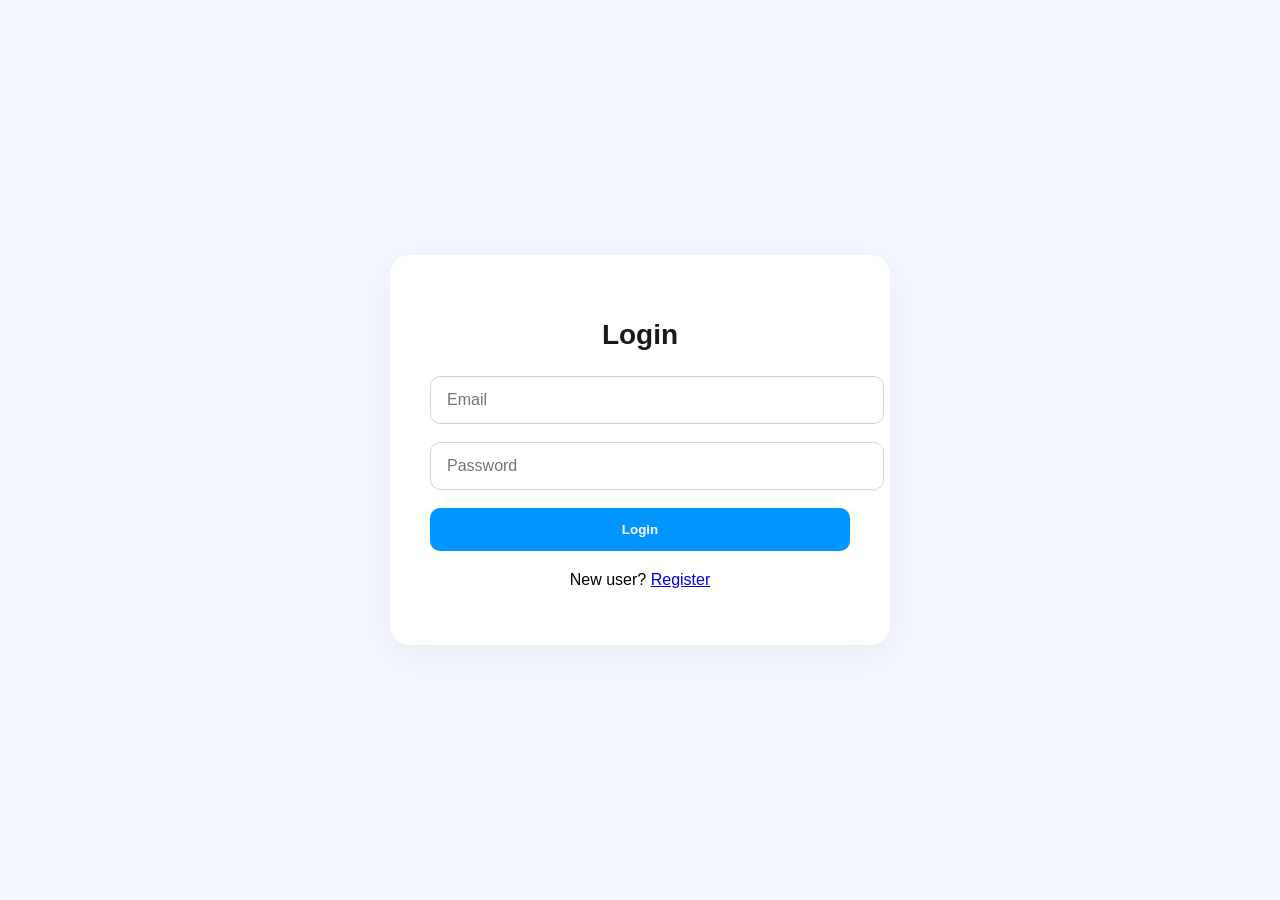
<file: frontend/index.html>
<!DOCTYPE html>
<html>
<head>
    <title>Online Voting System</title>

    <!-- Automatically redirect to login page -->
    <meta http-equiv="refresh" content="0; url=login.html">

</head>

<body>

<h2>Redirecting to Login...</h2>

</body>
</html>
</file>
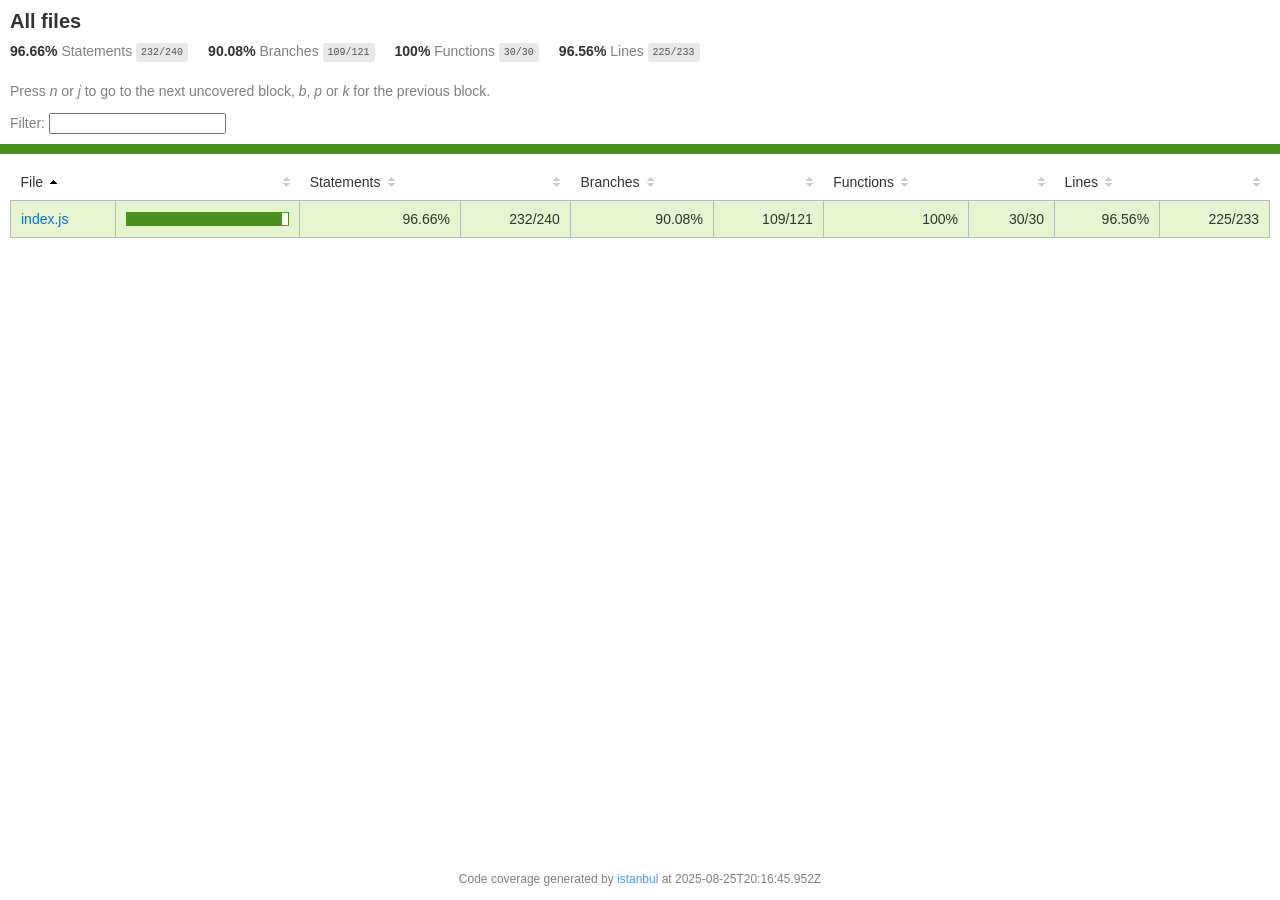
<file: backend/node_modules/kareem/coverage/lcov-report/index.html>
<!doctype html>
<html lang="en">

<head>
    <title>Code coverage report for All files</title>
    <meta charset="utf-8" />
    <link rel="stylesheet" href="prettify.css" />
    <link rel="stylesheet" href="base.css" />
    <link rel="shortcut icon" type="image/x-icon" href="favicon.png" />
    <meta name="viewport" content="width=device-width, initial-scale=1" />
    <style type='text/css'>
        .coverage-summary .sorter {
            background-image: url(sort-arrow-sprite.png);
        }
    </style>
</head>
    
<body>
<div class='wrapper'>
    <div class='pad1'>
        <h1>All files</h1>
        <div class='clearfix'>
            
            <div class='fl pad1y space-right2'>
                <span class="strong">96.66% </span>
                <span class="quiet">Statements</span>
                <span class='fraction'>232/240</span>
            </div>
        
            
            <div class='fl pad1y space-right2'>
                <span class="strong">90.08% </span>
                <span class="quiet">Branches</span>
                <span class='fraction'>109/121</span>
            </div>
        
            
            <div class='fl pad1y space-right2'>
                <span class="strong">100% </span>
                <span class="quiet">Functions</span>
                <span class='fraction'>30/30</span>
            </div>
        
            
            <div class='fl pad1y space-right2'>
                <span class="strong">96.56% </span>
                <span class="quiet">Lines</span>
                <span class='fraction'>225/233</span>
            </div>
        
            
        </div>
        <p class="quiet">
            Press <em>n</em> or <em>j</em> to go to the next uncovered block, <em>b</em>, <em>p</em> or <em>k</em> for the previous block.
        </p>
        <template id="filterTemplate">
            <div class="quiet">
                Filter:
                <input type="search" id="fileSearch">
            </div>
        </template>
    </div>
    <div class='status-line high'></div>
    <div class="pad1">
<table class="coverage-summary">
<thead>
<tr>
   <th data-col="file" data-fmt="html" data-html="true" class="file">File</th>
   <th data-col="pic" data-type="number" data-fmt="html" data-html="true" class="pic"></th>
   <th data-col="statements" data-type="number" data-fmt="pct" class="pct">Statements</th>
   <th data-col="statements_raw" data-type="number" data-fmt="html" class="abs"></th>
   <th data-col="branches" data-type="number" data-fmt="pct" class="pct">Branches</th>
   <th data-col="branches_raw" data-type="number" data-fmt="html" class="abs"></th>
   <th data-col="functions" data-type="number" data-fmt="pct" class="pct">Functions</th>
   <th data-col="functions_raw" data-type="number" data-fmt="html" class="abs"></th>
   <th data-col="lines" data-type="number" data-fmt="pct" class="pct">Lines</th>
   <th data-col="lines_raw" data-type="number" data-fmt="html" class="abs"></th>
</tr>
</thead>
<tbody><tr>
	<td class="file high" data-value="index.js"><a href="index.js.html">index.js</a></td>
	<td data-value="96.66" class="pic high">
	<div class="chart"><div class="cover-fill" style="width: 96%"></div><div class="cover-empty" style="width: 4%"></div></div>
	</td>
	<td data-value="96.66" class="pct high">96.66%</td>
	<td data-value="240" class="abs high">232/240</td>
	<td data-value="90.08" class="pct high">90.08%</td>
	<td data-value="121" class="abs high">109/121</td>
	<td data-value="100" class="pct high">100%</td>
	<td data-value="30" class="abs high">30/30</td>
	<td data-value="96.56" class="pct high">96.56%</td>
	<td data-value="233" class="abs high">225/233</td>
	</tr>

</tbody>
</table>
</div>
                <div class='push'></div><!-- for sticky footer -->
            </div><!-- /wrapper -->
            <div class='footer quiet pad2 space-top1 center small'>
                Code coverage generated by
                <a href="https://istanbul.js.org/" target="_blank" rel="noopener noreferrer">istanbul</a>
                at 2025-08-25T20:16:45.952Z
            </div>
        <script src="prettify.js"></script>
        <script>
            window.onload = function () {
                prettyPrint();
            };
        </script>
        <script src="sorter.js"></script>
        <script src="block-navigation.js"></script>
    </body>
</html>
</file>
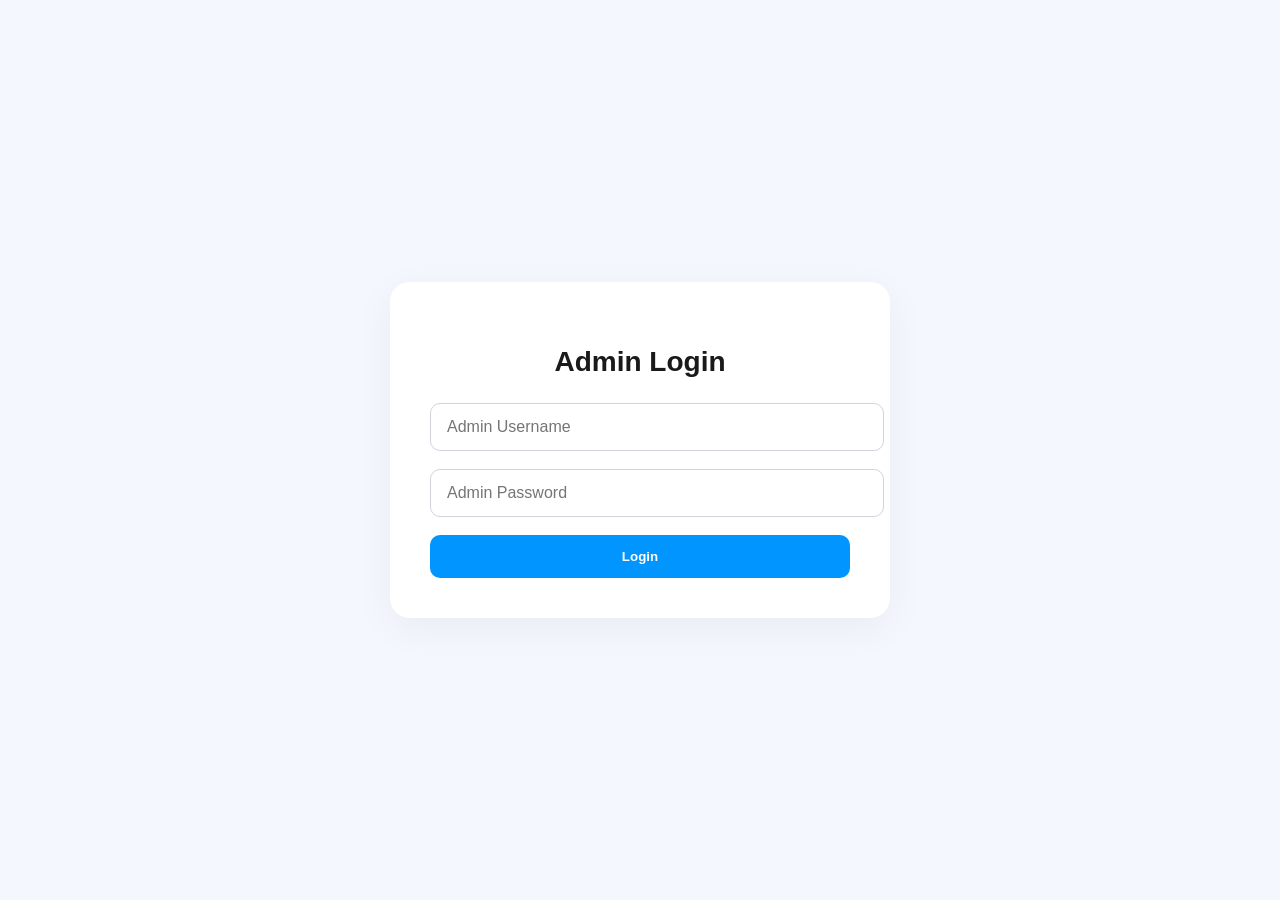
<file: frontend/admin.html>
<!DOCTYPE html>
<html lang="en">
<head>
    <meta charset="UTF-8">
    <title>Admin Panel</title>
    <link rel="stylesheet" href="css/style.css">
</head>
<body>
    <div class="container">
        <h2>Admin Login</h2>
        <div id="loginSection">
            <div class="form-group">
                <input type="text" id="adminUser" placeholder="Admin Username">
            </div>
            <div class="form-group">
                <input type="password" id="adminPass" placeholder="Admin Password">
            </div>
            <button onclick="adminLogin()">Login</button>
        </div>

        <div id="adminPanel" style="display:none;">
            <h2>Add Candidate</h2>
            <form id="candidateForm">
                <div class="form-group">
                    <input type="text" id="name" placeholder="Candidate Name" required>
                </div>
                <div class="form-group">
                    <input type="text" id="party" placeholder="Party Name" required>
                </div>
                <button type="submit">Add Candidate</button>
            </form>
            <p id="message"></p>
        </div>
    </div>
    <script src="js/admin.js"></script>
</body>
</html>
</file>
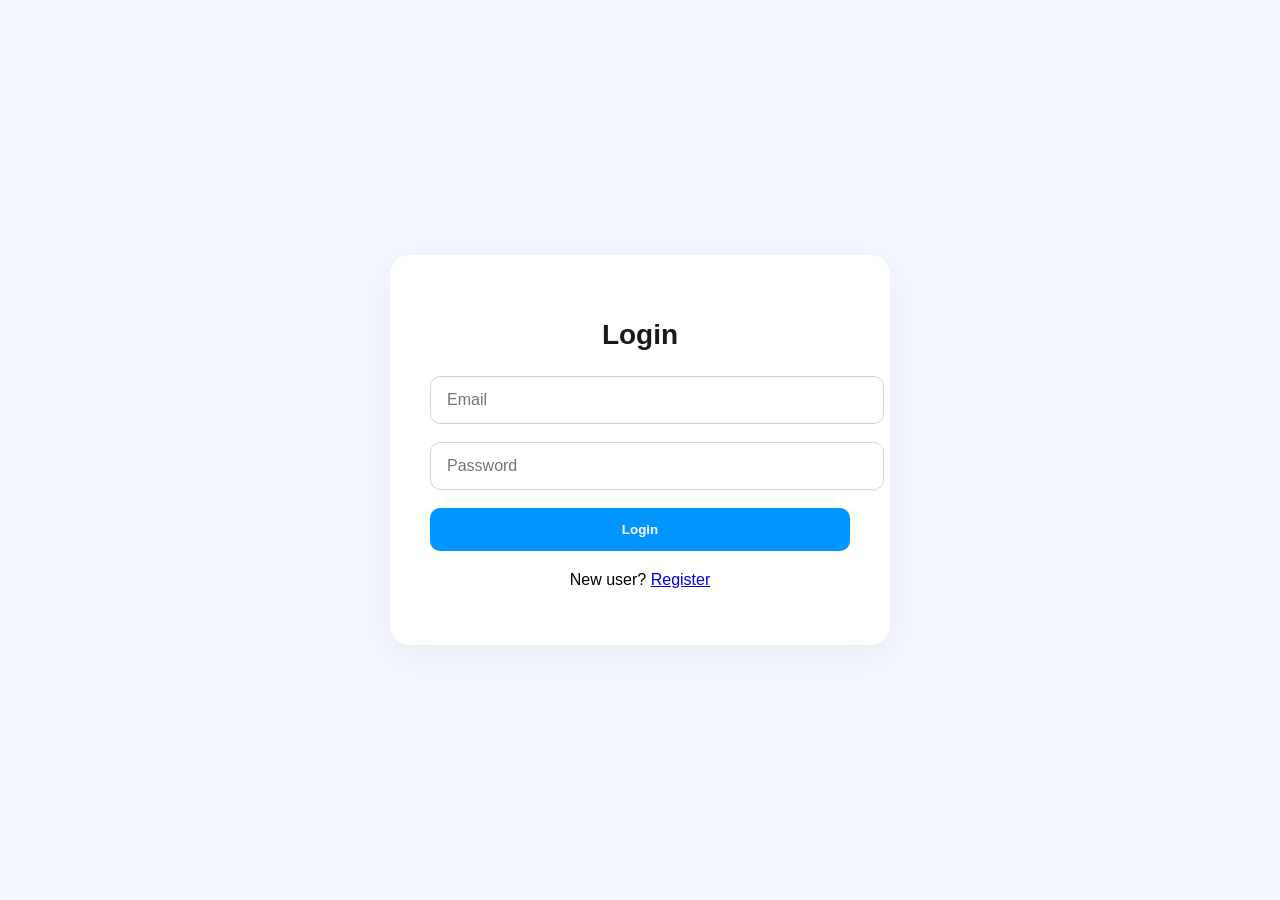
<file: frontend/login.html>
<!DOCTYPE html>
<html>
<head>
    <title>Login</title>
    <link rel="stylesheet" href="css/style.css">
</head>
<body>
    <div class="container">
        <h2>Login</h2>
        <form id="loginForm">
            <div class="form-group">
                <input type="email" id="email" placeholder="Email" required>
            </div>
            <div class="form-group">
                <input type="password" id="password" placeholder="Password" required>
            </div>
            <button type="submit">Login</button>
        </form>
        <p class="center">
            New user? <a href="register.html">Register</a>
        </p>
    </div>
    <script src="js/login.js"></script>
</body>
</html>
</file>
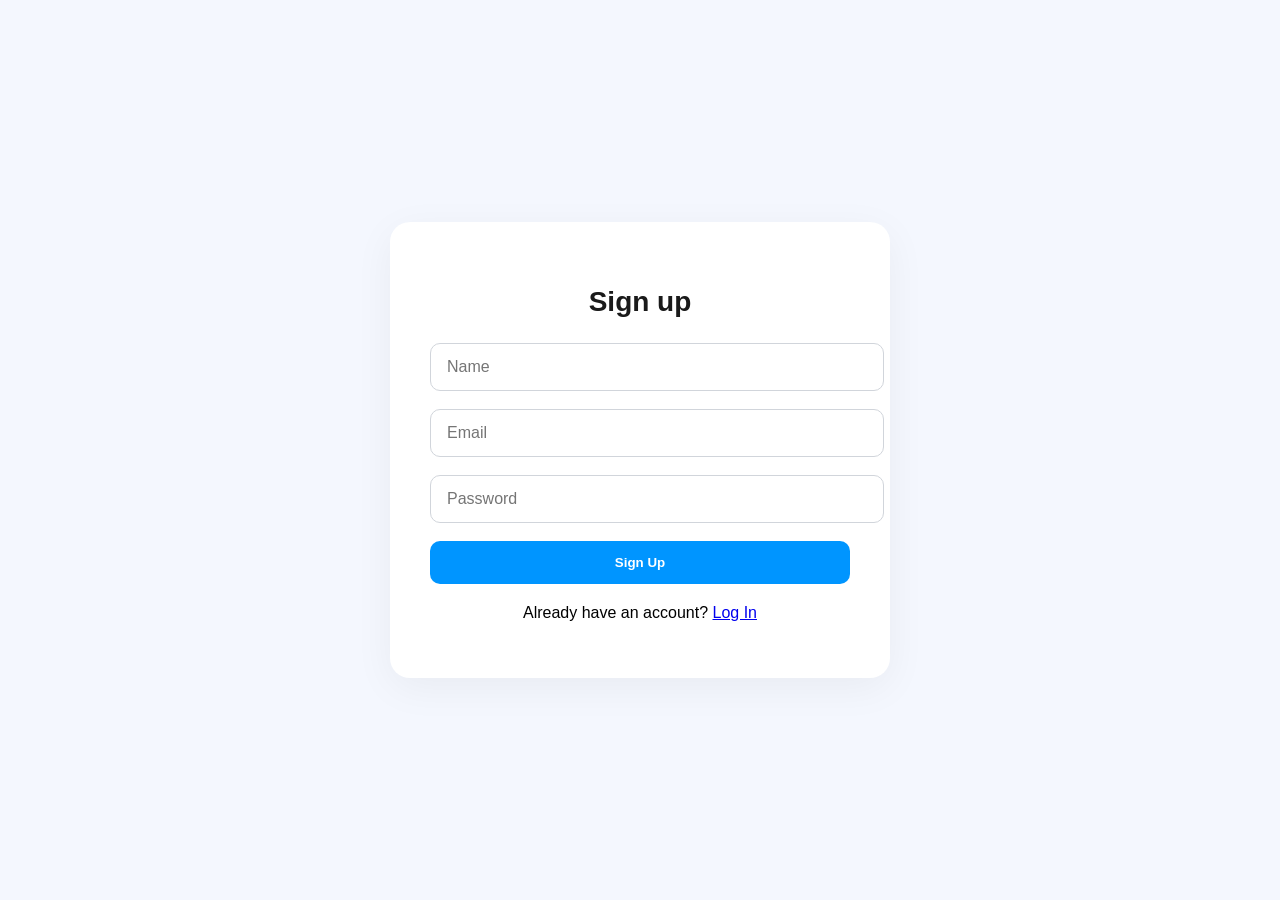
<file: frontend/register.html>
<!DOCTYPE html>
<html lang="en">
<head>
    <meta charset="UTF-8">
    <title>Sign Up</title>
    <link rel="stylesheet" href="css/style.css">
</head>
<body>
    <div class="container">
        <h2>Sign up</h2>
        <form id="registerForm">
            <div class="form-group">
                <input type="text" id="name" placeholder="Name" required>
            </div>
            <div class="form-group">
                <input type="email" id="email" placeholder="Email" required>
            </div>
            <div class="form-group">
                <input type="password" id="password" placeholder="Password" required>
            </div>
            <button type="submit">Sign Up</button>
        </form>
        <p class="center">
            Already have an account? <a href="login.html">Log In</a>
        </p>
    </div>
    <script src="js/register.js"></script>
</body>
</html>
</file>
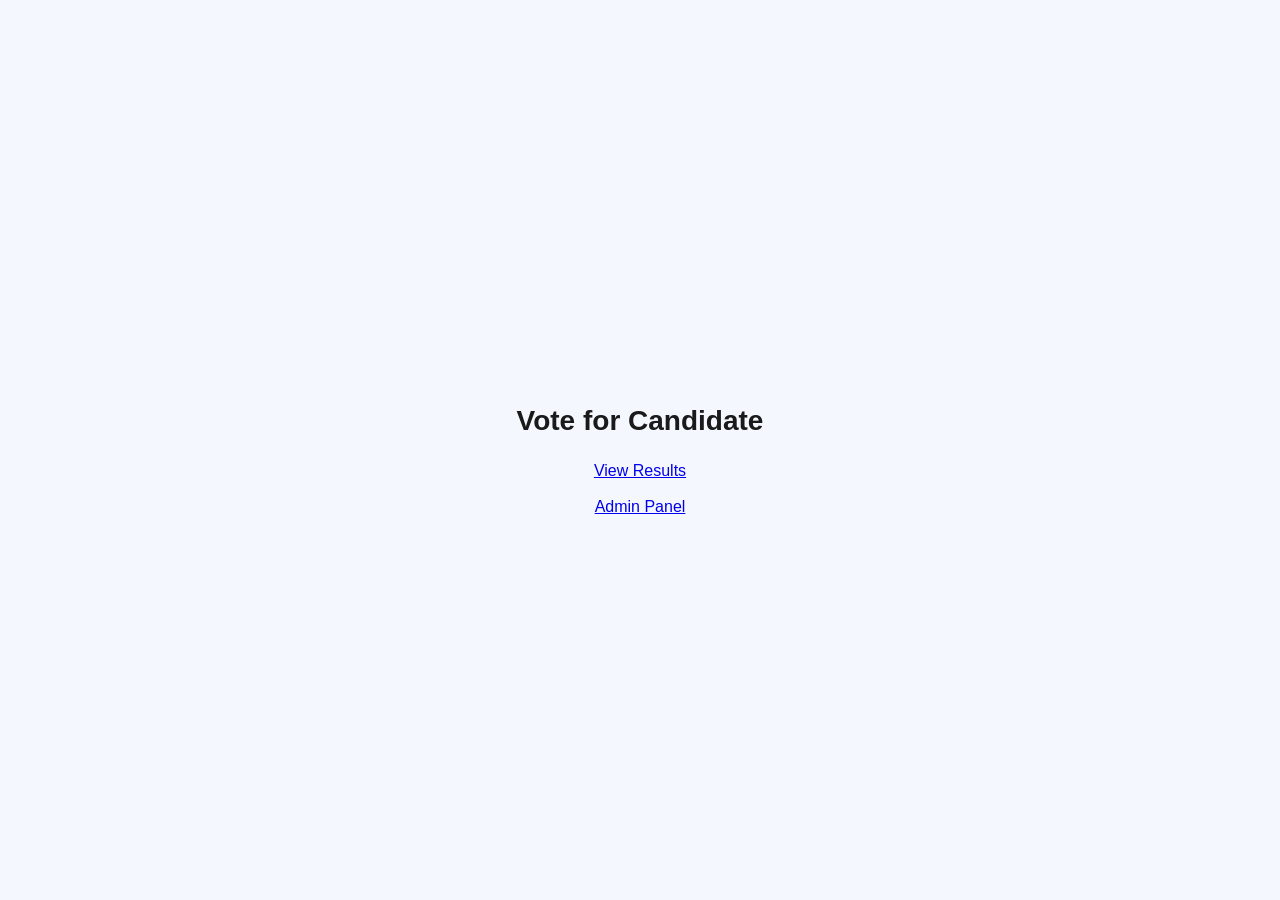
<file: frontend/vote.html>
<!DOCTYPE html>
<html>
<head>
<title>Vote</title>
<link rel="stylesheet" href="css/style.css">
</head>

<body>

<div class="wrapper">

<h2 class="center">Vote for Candidate</h2>

<div id="candidateList"></div>

<div class="center">
<a href="results.html">View Results</a>
<br><br>
<a href="admin.html">Admin Panel</a>
</div>

</div>

<script src="js/vote.js"></script>

</body>
</html>
</file>
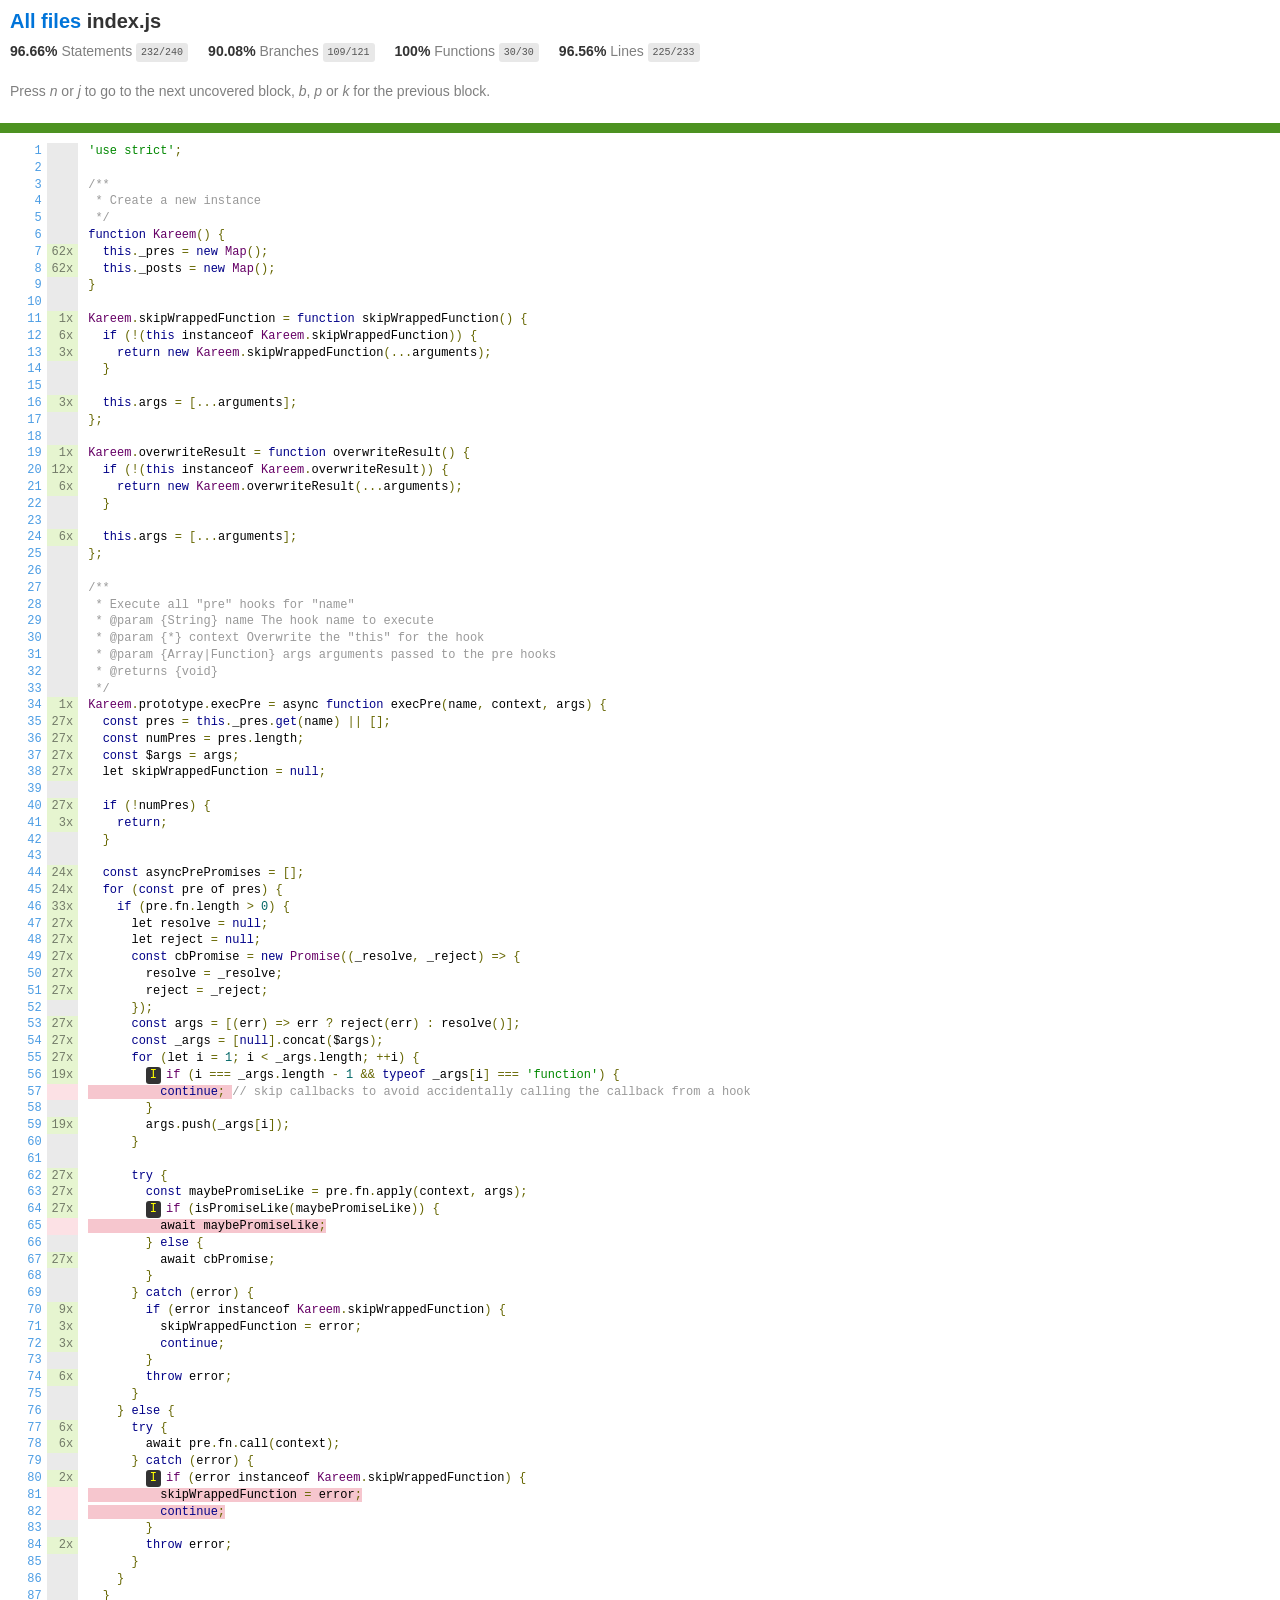
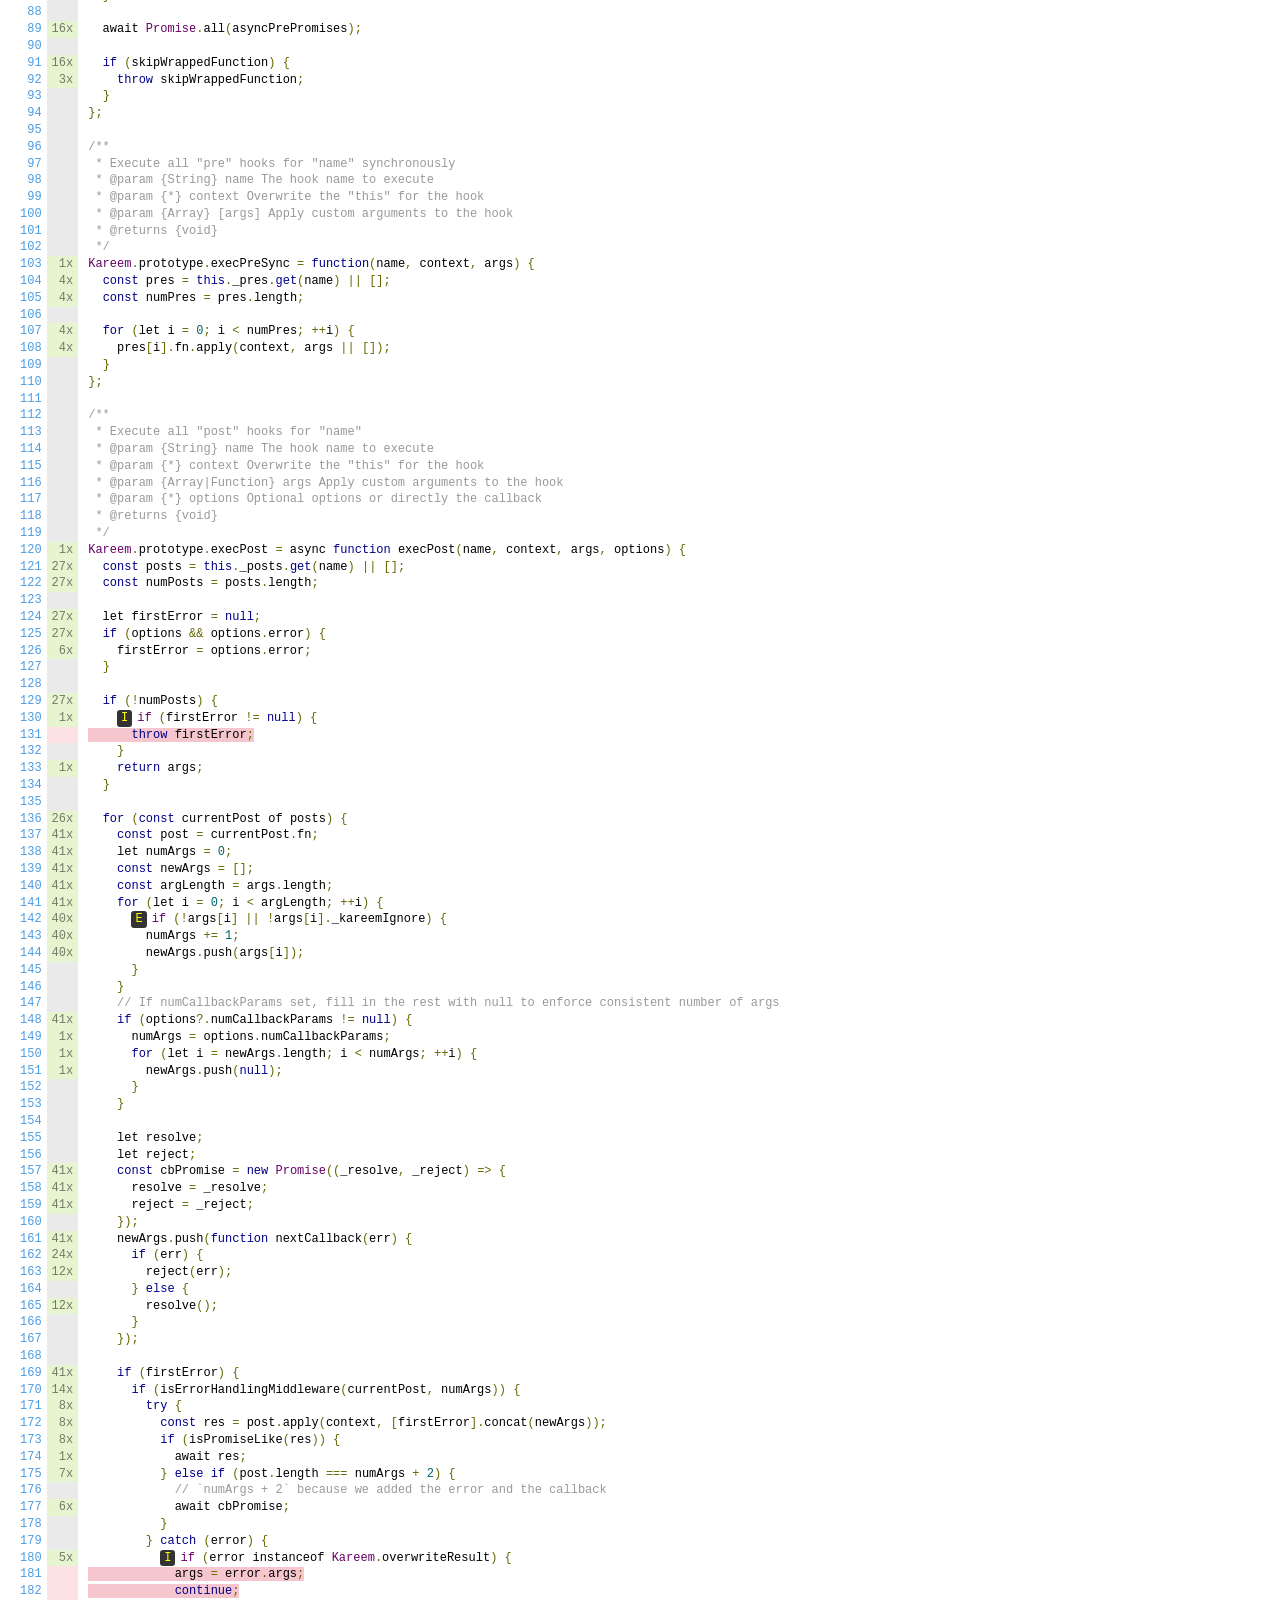
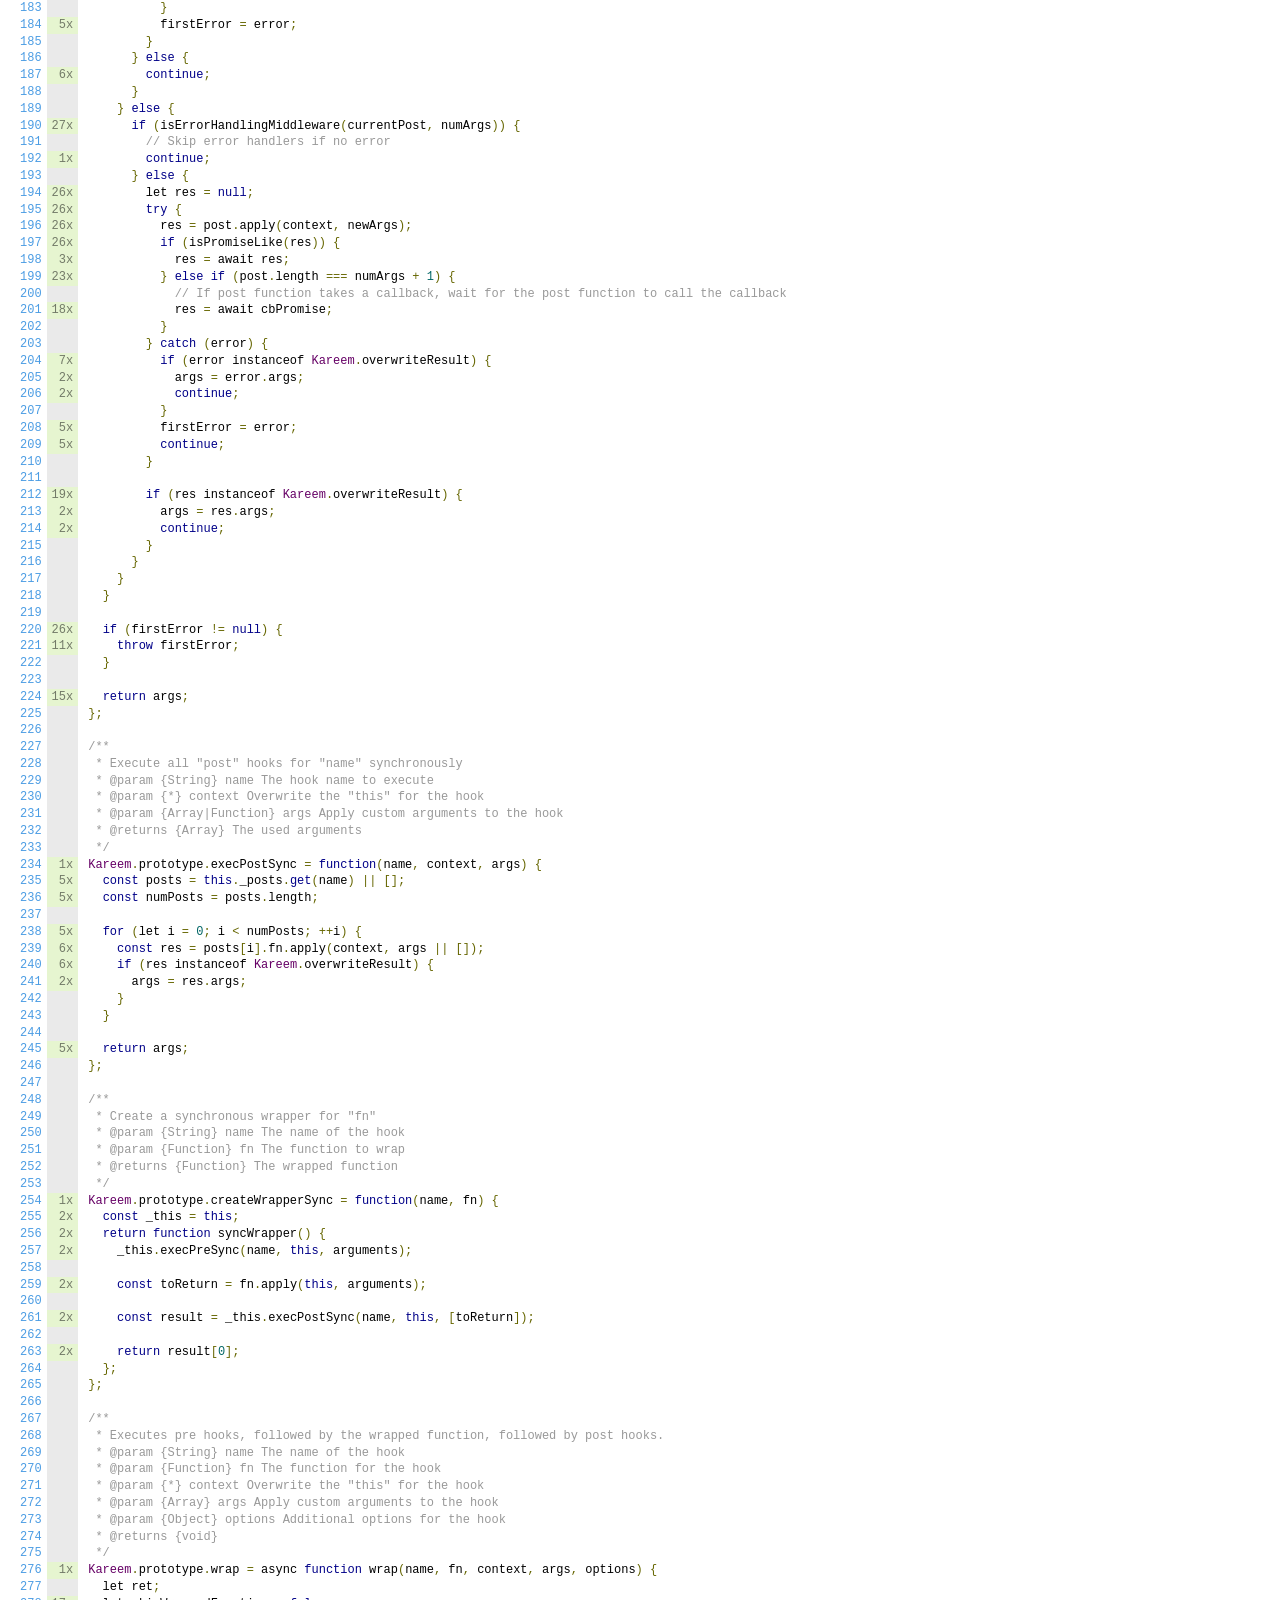
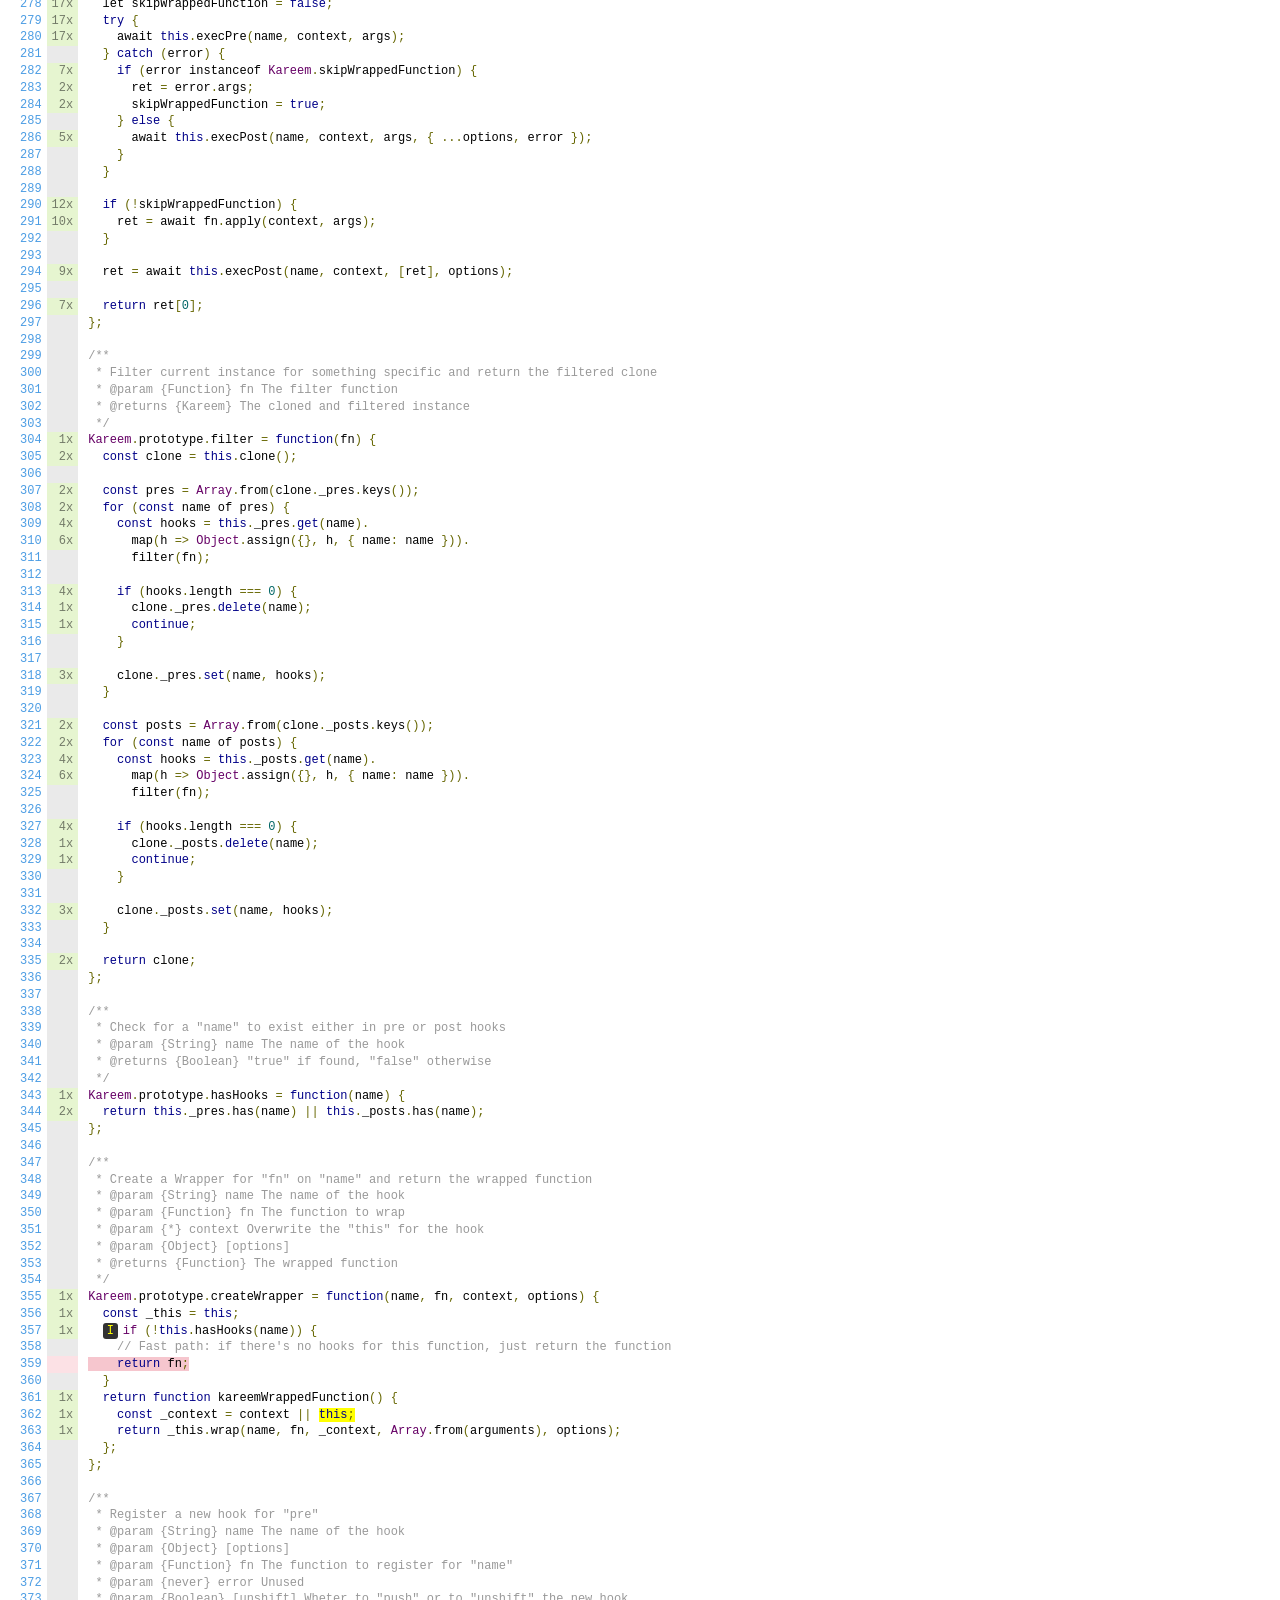
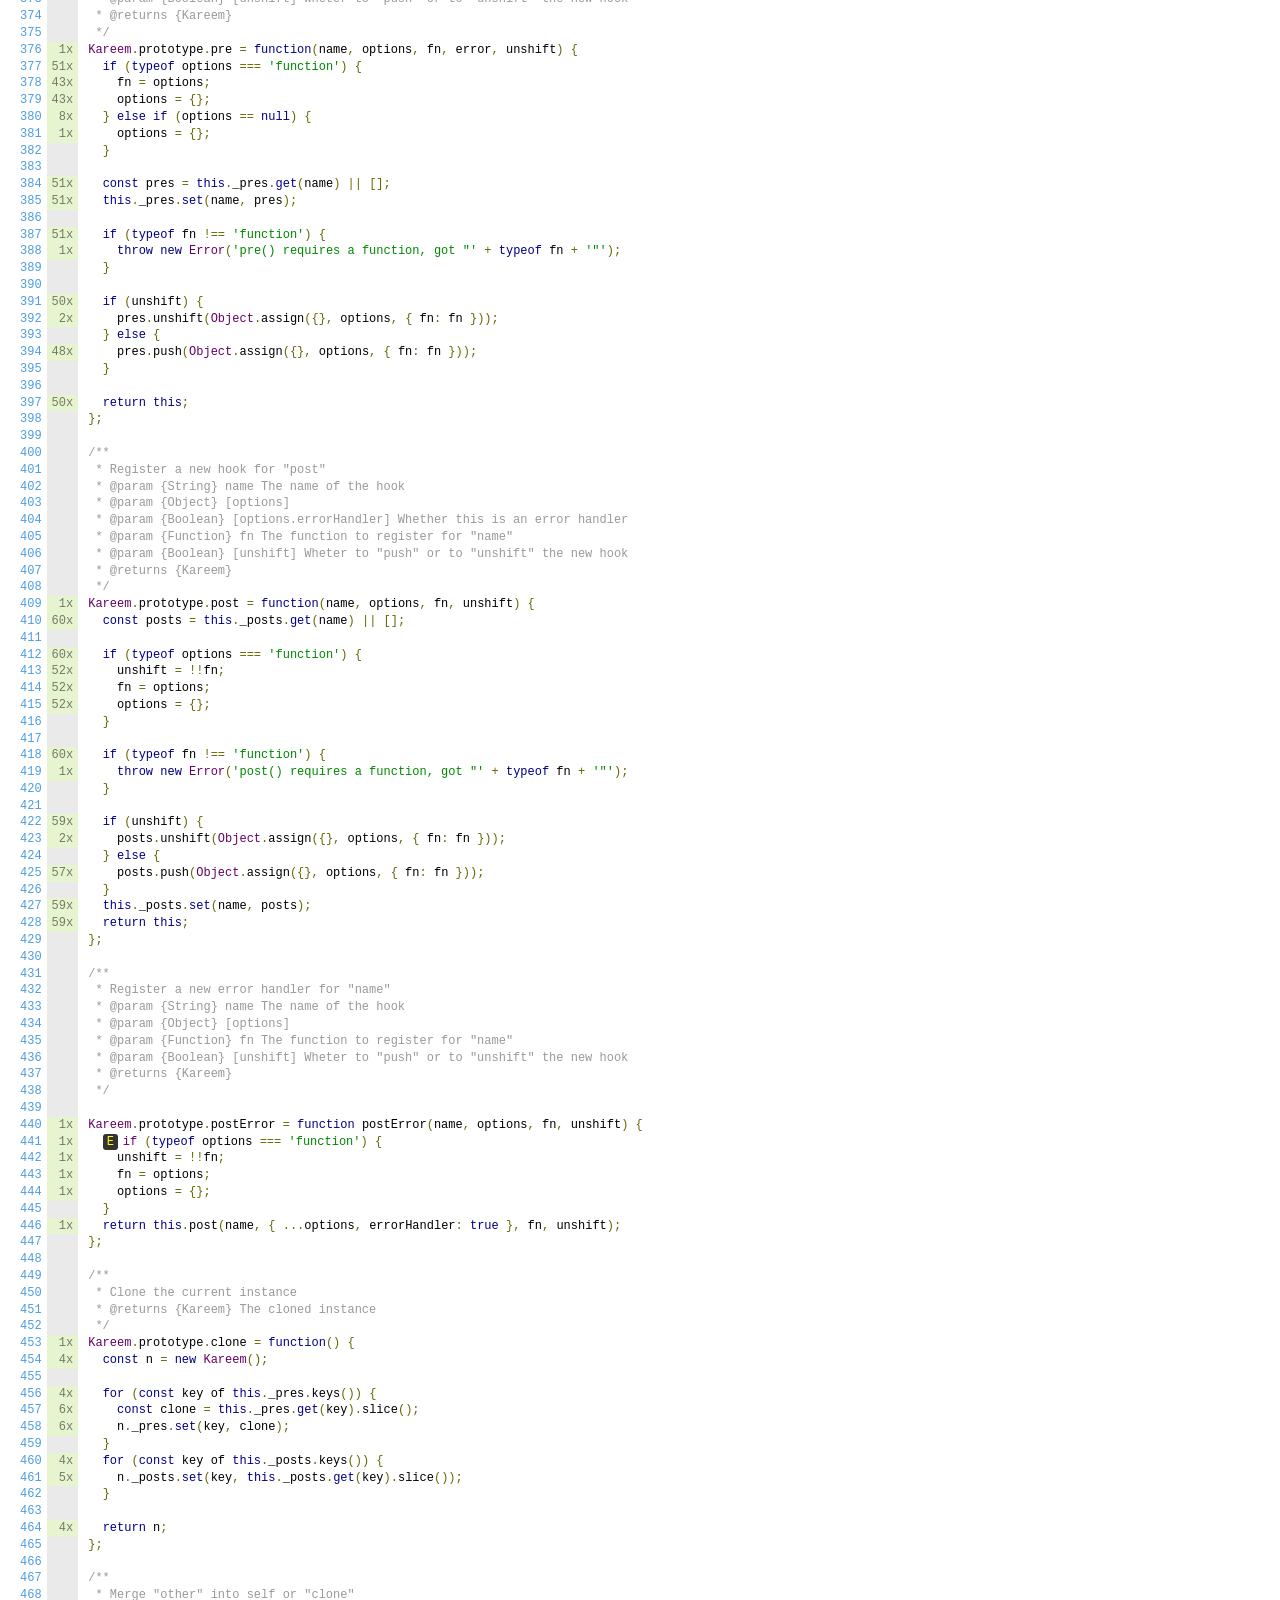
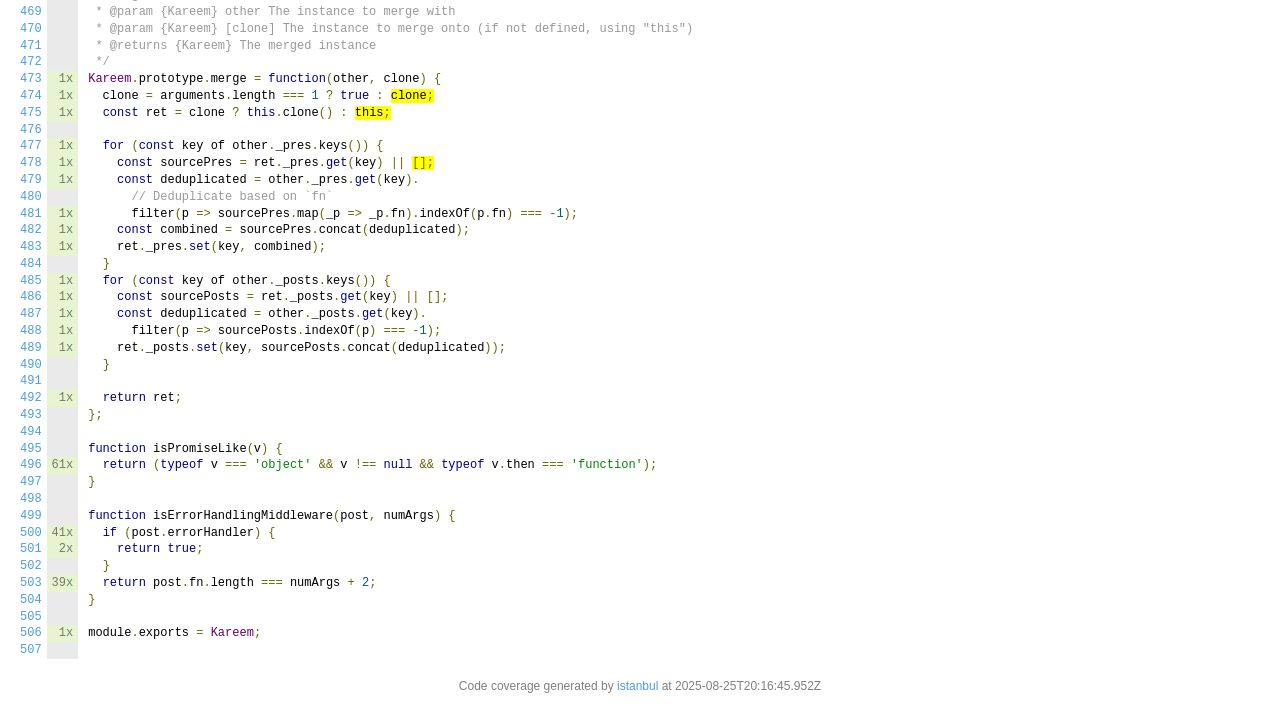
<file: backend/node_modules/kareem/coverage/lcov-report/index.js.html>
<!doctype html>
<html lang="en">

<head>
    <title>Code coverage report for index.js</title>
    <meta charset="utf-8" />
    <link rel="stylesheet" href="prettify.css" />
    <link rel="stylesheet" href="base.css" />
    <link rel="shortcut icon" type="image/x-icon" href="favicon.png" />
    <meta name="viewport" content="width=device-width, initial-scale=1" />
    <style type='text/css'>
        .coverage-summary .sorter {
            background-image: url(sort-arrow-sprite.png);
        }
    </style>
</head>
    
<body>
<div class='wrapper'>
    <div class='pad1'>
        <h1><a href="index.html">All files</a> index.js</h1>
        <div class='clearfix'>
            
            <div class='fl pad1y space-right2'>
                <span class="strong">96.66% </span>
                <span class="quiet">Statements</span>
                <span class='fraction'>232/240</span>
            </div>
        
            
            <div class='fl pad1y space-right2'>
                <span class="strong">90.08% </span>
                <span class="quiet">Branches</span>
                <span class='fraction'>109/121</span>
            </div>
        
            
            <div class='fl pad1y space-right2'>
                <span class="strong">100% </span>
                <span class="quiet">Functions</span>
                <span class='fraction'>30/30</span>
            </div>
        
            
            <div class='fl pad1y space-right2'>
                <span class="strong">96.56% </span>
                <span class="quiet">Lines</span>
                <span class='fraction'>225/233</span>
            </div>
        
            
        </div>
        <p class="quiet">
            Press <em>n</em> or <em>j</em> to go to the next uncovered block, <em>b</em>, <em>p</em> or <em>k</em> for the previous block.
        </p>
        <template id="filterTemplate">
            <div class="quiet">
                Filter:
                <input type="search" id="fileSearch">
            </div>
        </template>
    </div>
    <div class='status-line high'></div>
    <pre><table class="coverage">
<tr><td class="line-count quiet"><a name='L1'></a><a href='#L1'>1</a>
<a name='L2'></a><a href='#L2'>2</a>
<a name='L3'></a><a href='#L3'>3</a>
<a name='L4'></a><a href='#L4'>4</a>
<a name='L5'></a><a href='#L5'>5</a>
<a name='L6'></a><a href='#L6'>6</a>
<a name='L7'></a><a href='#L7'>7</a>
<a name='L8'></a><a href='#L8'>8</a>
<a name='L9'></a><a href='#L9'>9</a>
<a name='L10'></a><a href='#L10'>10</a>
<a name='L11'></a><a href='#L11'>11</a>
<a name='L12'></a><a href='#L12'>12</a>
<a name='L13'></a><a href='#L13'>13</a>
<a name='L14'></a><a href='#L14'>14</a>
<a name='L15'></a><a href='#L15'>15</a>
<a name='L16'></a><a href='#L16'>16</a>
<a name='L17'></a><a href='#L17'>17</a>
<a name='L18'></a><a href='#L18'>18</a>
<a name='L19'></a><a href='#L19'>19</a>
<a name='L20'></a><a href='#L20'>20</a>
<a name='L21'></a><a href='#L21'>21</a>
<a name='L22'></a><a href='#L22'>22</a>
<a name='L23'></a><a href='#L23'>23</a>
<a name='L24'></a><a href='#L24'>24</a>
<a name='L25'></a><a href='#L25'>25</a>
<a name='L26'></a><a href='#L26'>26</a>
<a name='L27'></a><a href='#L27'>27</a>
<a name='L28'></a><a href='#L28'>28</a>
<a name='L29'></a><a href='#L29'>29</a>
<a name='L30'></a><a href='#L30'>30</a>
<a name='L31'></a><a href='#L31'>31</a>
<a name='L32'></a><a href='#L32'>32</a>
<a name='L33'></a><a href='#L33'>33</a>
<a name='L34'></a><a href='#L34'>34</a>
<a name='L35'></a><a href='#L35'>35</a>
<a name='L36'></a><a href='#L36'>36</a>
<a name='L37'></a><a href='#L37'>37</a>
<a name='L38'></a><a href='#L38'>38</a>
<a name='L39'></a><a href='#L39'>39</a>
<a name='L40'></a><a href='#L40'>40</a>
<a name='L41'></a><a href='#L41'>41</a>
<a name='L42'></a><a href='#L42'>42</a>
<a name='L43'></a><a href='#L43'>43</a>
<a name='L44'></a><a href='#L44'>44</a>
<a name='L45'></a><a href='#L45'>45</a>
<a name='L46'></a><a href='#L46'>46</a>
<a name='L47'></a><a href='#L47'>47</a>
<a name='L48'></a><a href='#L48'>48</a>
<a name='L49'></a><a href='#L49'>49</a>
<a name='L50'></a><a href='#L50'>50</a>
<a name='L51'></a><a href='#L51'>51</a>
<a name='L52'></a><a href='#L52'>52</a>
<a name='L53'></a><a href='#L53'>53</a>
<a name='L54'></a><a href='#L54'>54</a>
<a name='L55'></a><a href='#L55'>55</a>
<a name='L56'></a><a href='#L56'>56</a>
<a name='L57'></a><a href='#L57'>57</a>
<a name='L58'></a><a href='#L58'>58</a>
<a name='L59'></a><a href='#L59'>59</a>
<a name='L60'></a><a href='#L60'>60</a>
<a name='L61'></a><a href='#L61'>61</a>
<a name='L62'></a><a href='#L62'>62</a>
<a name='L63'></a><a href='#L63'>63</a>
<a name='L64'></a><a href='#L64'>64</a>
<a name='L65'></a><a href='#L65'>65</a>
<a name='L66'></a><a href='#L66'>66</a>
<a name='L67'></a><a href='#L67'>67</a>
<a name='L68'></a><a href='#L68'>68</a>
<a name='L69'></a><a href='#L69'>69</a>
<a name='L70'></a><a href='#L70'>70</a>
<a name='L71'></a><a href='#L71'>71</a>
<a name='L72'></a><a href='#L72'>72</a>
<a name='L73'></a><a href='#L73'>73</a>
<a name='L74'></a><a href='#L74'>74</a>
<a name='L75'></a><a href='#L75'>75</a>
<a name='L76'></a><a href='#L76'>76</a>
<a name='L77'></a><a href='#L77'>77</a>
<a name='L78'></a><a href='#L78'>78</a>
<a name='L79'></a><a href='#L79'>79</a>
<a name='L80'></a><a href='#L80'>80</a>
<a name='L81'></a><a href='#L81'>81</a>
<a name='L82'></a><a href='#L82'>82</a>
<a name='L83'></a><a href='#L83'>83</a>
<a name='L84'></a><a href='#L84'>84</a>
<a name='L85'></a><a href='#L85'>85</a>
<a name='L86'></a><a href='#L86'>86</a>
<a name='L87'></a><a href='#L87'>87</a>
<a name='L88'></a><a href='#L88'>88</a>
<a name='L89'></a><a href='#L89'>89</a>
<a name='L90'></a><a href='#L90'>90</a>
<a name='L91'></a><a href='#L91'>91</a>
<a name='L92'></a><a href='#L92'>92</a>
<a name='L93'></a><a href='#L93'>93</a>
<a name='L94'></a><a href='#L94'>94</a>
<a name='L95'></a><a href='#L95'>95</a>
<a name='L96'></a><a href='#L96'>96</a>
<a name='L97'></a><a href='#L97'>97</a>
<a name='L98'></a><a href='#L98'>98</a>
<a name='L99'></a><a href='#L99'>99</a>
<a name='L100'></a><a href='#L100'>100</a>
<a name='L101'></a><a href='#L101'>101</a>
<a name='L102'></a><a href='#L102'>102</a>
<a name='L103'></a><a href='#L103'>103</a>
<a name='L104'></a><a href='#L104'>104</a>
<a name='L105'></a><a href='#L105'>105</a>
<a name='L106'></a><a href='#L106'>106</a>
<a name='L107'></a><a href='#L107'>107</a>
<a name='L108'></a><a href='#L108'>108</a>
<a name='L109'></a><a href='#L109'>109</a>
<a name='L110'></a><a href='#L110'>110</a>
<a name='L111'></a><a href='#L111'>111</a>
<a name='L112'></a><a href='#L112'>112</a>
<a name='L113'></a><a href='#L113'>113</a>
<a name='L114'></a><a href='#L114'>114</a>
<a name='L115'></a><a href='#L115'>115</a>
<a name='L116'></a><a href='#L116'>116</a>
<a name='L117'></a><a href='#L117'>117</a>
<a name='L118'></a><a href='#L118'>118</a>
<a name='L119'></a><a href='#L119'>119</a>
<a name='L120'></a><a href='#L120'>120</a>
<a name='L121'></a><a href='#L121'>121</a>
<a name='L122'></a><a href='#L122'>122</a>
<a name='L123'></a><a href='#L123'>123</a>
<a name='L124'></a><a href='#L124'>124</a>
<a name='L125'></a><a href='#L125'>125</a>
<a name='L126'></a><a href='#L126'>126</a>
<a name='L127'></a><a href='#L127'>127</a>
<a name='L128'></a><a href='#L128'>128</a>
<a name='L129'></a><a href='#L129'>129</a>
<a name='L130'></a><a href='#L130'>130</a>
<a name='L131'></a><a href='#L131'>131</a>
<a name='L132'></a><a href='#L132'>132</a>
<a name='L133'></a><a href='#L133'>133</a>
<a name='L134'></a><a href='#L134'>134</a>
<a name='L135'></a><a href='#L135'>135</a>
<a name='L136'></a><a href='#L136'>136</a>
<a name='L137'></a><a href='#L137'>137</a>
<a name='L138'></a><a href='#L138'>138</a>
<a name='L139'></a><a href='#L139'>139</a>
<a name='L140'></a><a href='#L140'>140</a>
<a name='L141'></a><a href='#L141'>141</a>
<a name='L142'></a><a href='#L142'>142</a>
<a name='L143'></a><a href='#L143'>143</a>
<a name='L144'></a><a href='#L144'>144</a>
<a name='L145'></a><a href='#L145'>145</a>
<a name='L146'></a><a href='#L146'>146</a>
<a name='L147'></a><a href='#L147'>147</a>
<a name='L148'></a><a href='#L148'>148</a>
<a name='L149'></a><a href='#L149'>149</a>
<a name='L150'></a><a href='#L150'>150</a>
<a name='L151'></a><a href='#L151'>151</a>
<a name='L152'></a><a href='#L152'>152</a>
<a name='L153'></a><a href='#L153'>153</a>
<a name='L154'></a><a href='#L154'>154</a>
<a name='L155'></a><a href='#L155'>155</a>
<a name='L156'></a><a href='#L156'>156</a>
<a name='L157'></a><a href='#L157'>157</a>
<a name='L158'></a><a href='#L158'>158</a>
<a name='L159'></a><a href='#L159'>159</a>
<a name='L160'></a><a href='#L160'>160</a>
<a name='L161'></a><a href='#L161'>161</a>
<a name='L162'></a><a href='#L162'>162</a>
<a name='L163'></a><a href='#L163'>163</a>
<a name='L164'></a><a href='#L164'>164</a>
<a name='L165'></a><a href='#L165'>165</a>
<a name='L166'></a><a href='#L166'>166</a>
<a name='L167'></a><a href='#L167'>167</a>
<a name='L168'></a><a href='#L168'>168</a>
<a name='L169'></a><a href='#L169'>169</a>
<a name='L170'></a><a href='#L170'>170</a>
<a name='L171'></a><a href='#L171'>171</a>
<a name='L172'></a><a href='#L172'>172</a>
<a name='L173'></a><a href='#L173'>173</a>
<a name='L174'></a><a href='#L174'>174</a>
<a name='L175'></a><a href='#L175'>175</a>
<a name='L176'></a><a href='#L176'>176</a>
<a name='L177'></a><a href='#L177'>177</a>
<a name='L178'></a><a href='#L178'>178</a>
<a name='L179'></a><a href='#L179'>179</a>
<a name='L180'></a><a href='#L180'>180</a>
<a name='L181'></a><a href='#L181'>181</a>
<a name='L182'></a><a href='#L182'>182</a>
<a name='L183'></a><a href='#L183'>183</a>
<a name='L184'></a><a href='#L184'>184</a>
<a name='L185'></a><a href='#L185'>185</a>
<a name='L186'></a><a href='#L186'>186</a>
<a name='L187'></a><a href='#L187'>187</a>
<a name='L188'></a><a href='#L188'>188</a>
<a name='L189'></a><a href='#L189'>189</a>
<a name='L190'></a><a href='#L190'>190</a>
<a name='L191'></a><a href='#L191'>191</a>
<a name='L192'></a><a href='#L192'>192</a>
<a name='L193'></a><a href='#L193'>193</a>
<a name='L194'></a><a href='#L194'>194</a>
<a name='L195'></a><a href='#L195'>195</a>
<a name='L196'></a><a href='#L196'>196</a>
<a name='L197'></a><a href='#L197'>197</a>
<a name='L198'></a><a href='#L198'>198</a>
<a name='L199'></a><a href='#L199'>199</a>
<a name='L200'></a><a href='#L200'>200</a>
<a name='L201'></a><a href='#L201'>201</a>
<a name='L202'></a><a href='#L202'>202</a>
<a name='L203'></a><a href='#L203'>203</a>
<a name='L204'></a><a href='#L204'>204</a>
<a name='L205'></a><a href='#L205'>205</a>
<a name='L206'></a><a href='#L206'>206</a>
<a name='L207'></a><a href='#L207'>207</a>
<a name='L208'></a><a href='#L208'>208</a>
<a name='L209'></a><a href='#L209'>209</a>
<a name='L210'></a><a href='#L210'>210</a>
<a name='L211'></a><a href='#L211'>211</a>
<a name='L212'></a><a href='#L212'>212</a>
<a name='L213'></a><a href='#L213'>213</a>
<a name='L214'></a><a href='#L214'>214</a>
<a name='L215'></a><a href='#L215'>215</a>
<a name='L216'></a><a href='#L216'>216</a>
<a name='L217'></a><a href='#L217'>217</a>
<a name='L218'></a><a href='#L218'>218</a>
<a name='L219'></a><a href='#L219'>219</a>
<a name='L220'></a><a href='#L220'>220</a>
<a name='L221'></a><a href='#L221'>221</a>
<a name='L222'></a><a href='#L222'>222</a>
<a name='L223'></a><a href='#L223'>223</a>
<a name='L224'></a><a href='#L224'>224</a>
<a name='L225'></a><a href='#L225'>225</a>
<a name='L226'></a><a href='#L226'>226</a>
<a name='L227'></a><a href='#L227'>227</a>
<a name='L228'></a><a href='#L228'>228</a>
<a name='L229'></a><a href='#L229'>229</a>
<a name='L230'></a><a href='#L230'>230</a>
<a name='L231'></a><a href='#L231'>231</a>
<a name='L232'></a><a href='#L232'>232</a>
<a name='L233'></a><a href='#L233'>233</a>
<a name='L234'></a><a href='#L234'>234</a>
<a name='L235'></a><a href='#L235'>235</a>
<a name='L236'></a><a href='#L236'>236</a>
<a name='L237'></a><a href='#L237'>237</a>
<a name='L238'></a><a href='#L238'>238</a>
<a name='L239'></a><a href='#L239'>239</a>
<a name='L240'></a><a href='#L240'>240</a>
<a name='L241'></a><a href='#L241'>241</a>
<a name='L242'></a><a href='#L242'>242</a>
<a name='L243'></a><a href='#L243'>243</a>
<a name='L244'></a><a href='#L244'>244</a>
<a name='L245'></a><a href='#L245'>245</a>
<a name='L246'></a><a href='#L246'>246</a>
<a name='L247'></a><a href='#L247'>247</a>
<a name='L248'></a><a href='#L248'>248</a>
<a name='L249'></a><a href='#L249'>249</a>
<a name='L250'></a><a href='#L250'>250</a>
<a name='L251'></a><a href='#L251'>251</a>
<a name='L252'></a><a href='#L252'>252</a>
<a name='L253'></a><a href='#L253'>253</a>
<a name='L254'></a><a href='#L254'>254</a>
<a name='L255'></a><a href='#L255'>255</a>
<a name='L256'></a><a href='#L256'>256</a>
<a name='L257'></a><a href='#L257'>257</a>
<a name='L258'></a><a href='#L258'>258</a>
<a name='L259'></a><a href='#L259'>259</a>
<a name='L260'></a><a href='#L260'>260</a>
<a name='L261'></a><a href='#L261'>261</a>
<a name='L262'></a><a href='#L262'>262</a>
<a name='L263'></a><a href='#L263'>263</a>
<a name='L264'></a><a href='#L264'>264</a>
<a name='L265'></a><a href='#L265'>265</a>
<a name='L266'></a><a href='#L266'>266</a>
<a name='L267'></a><a href='#L267'>267</a>
<a name='L268'></a><a href='#L268'>268</a>
<a name='L269'></a><a href='#L269'>269</a>
<a name='L270'></a><a href='#L270'>270</a>
<a name='L271'></a><a href='#L271'>271</a>
<a name='L272'></a><a href='#L272'>272</a>
<a name='L273'></a><a href='#L273'>273</a>
<a name='L274'></a><a href='#L274'>274</a>
<a name='L275'></a><a href='#L275'>275</a>
<a name='L276'></a><a href='#L276'>276</a>
<a name='L277'></a><a href='#L277'>277</a>
<a name='L278'></a><a href='#L278'>278</a>
<a name='L279'></a><a href='#L279'>279</a>
<a name='L280'></a><a href='#L280'>280</a>
<a name='L281'></a><a href='#L281'>281</a>
<a name='L282'></a><a href='#L282'>282</a>
<a name='L283'></a><a href='#L283'>283</a>
<a name='L284'></a><a href='#L284'>284</a>
<a name='L285'></a><a href='#L285'>285</a>
<a name='L286'></a><a href='#L286'>286</a>
<a name='L287'></a><a href='#L287'>287</a>
<a name='L288'></a><a href='#L288'>288</a>
<a name='L289'></a><a href='#L289'>289</a>
<a name='L290'></a><a href='#L290'>290</a>
<a name='L291'></a><a href='#L291'>291</a>
<a name='L292'></a><a href='#L292'>292</a>
<a name='L293'></a><a href='#L293'>293</a>
<a name='L294'></a><a href='#L294'>294</a>
<a name='L295'></a><a href='#L295'>295</a>
<a name='L296'></a><a href='#L296'>296</a>
<a name='L297'></a><a href='#L297'>297</a>
<a name='L298'></a><a href='#L298'>298</a>
<a name='L299'></a><a href='#L299'>299</a>
<a name='L300'></a><a href='#L300'>300</a>
<a name='L301'></a><a href='#L301'>301</a>
<a name='L302'></a><a href='#L302'>302</a>
<a name='L303'></a><a href='#L303'>303</a>
<a name='L304'></a><a href='#L304'>304</a>
<a name='L305'></a><a href='#L305'>305</a>
<a name='L306'></a><a href='#L306'>306</a>
<a name='L307'></a><a href='#L307'>307</a>
<a name='L308'></a><a href='#L308'>308</a>
<a name='L309'></a><a href='#L309'>309</a>
<a name='L310'></a><a href='#L310'>310</a>
<a name='L311'></a><a href='#L311'>311</a>
<a name='L312'></a><a href='#L312'>312</a>
<a name='L313'></a><a href='#L313'>313</a>
<a name='L314'></a><a href='#L314'>314</a>
<a name='L315'></a><a href='#L315'>315</a>
<a name='L316'></a><a href='#L316'>316</a>
<a name='L317'></a><a href='#L317'>317</a>
<a name='L318'></a><a href='#L318'>318</a>
<a name='L319'></a><a href='#L319'>319</a>
<a name='L320'></a><a href='#L320'>320</a>
<a name='L321'></a><a href='#L321'>321</a>
<a name='L322'></a><a href='#L322'>322</a>
<a name='L323'></a><a href='#L323'>323</a>
<a name='L324'></a><a href='#L324'>324</a>
<a name='L325'></a><a href='#L325'>325</a>
<a name='L326'></a><a href='#L326'>326</a>
<a name='L327'></a><a href='#L327'>327</a>
<a name='L328'></a><a href='#L328'>328</a>
<a name='L329'></a><a href='#L329'>329</a>
<a name='L330'></a><a href='#L330'>330</a>
<a name='L331'></a><a href='#L331'>331</a>
<a name='L332'></a><a href='#L332'>332</a>
<a name='L333'></a><a href='#L333'>333</a>
<a name='L334'></a><a href='#L334'>334</a>
<a name='L335'></a><a href='#L335'>335</a>
<a name='L336'></a><a href='#L336'>336</a>
<a name='L337'></a><a href='#L337'>337</a>
<a name='L338'></a><a href='#L338'>338</a>
<a name='L339'></a><a href='#L339'>339</a>
<a name='L340'></a><a href='#L340'>340</a>
<a name='L341'></a><a href='#L341'>341</a>
<a name='L342'></a><a href='#L342'>342</a>
<a name='L343'></a><a href='#L343'>343</a>
<a name='L344'></a><a href='#L344'>344</a>
<a name='L345'></a><a href='#L345'>345</a>
<a name='L346'></a><a href='#L346'>346</a>
<a name='L347'></a><a href='#L347'>347</a>
<a name='L348'></a><a href='#L348'>348</a>
<a name='L349'></a><a href='#L349'>349</a>
<a name='L350'></a><a href='#L350'>350</a>
<a name='L351'></a><a href='#L351'>351</a>
<a name='L352'></a><a href='#L352'>352</a>
<a name='L353'></a><a href='#L353'>353</a>
<a name='L354'></a><a href='#L354'>354</a>
<a name='L355'></a><a href='#L355'>355</a>
<a name='L356'></a><a href='#L356'>356</a>
<a name='L357'></a><a href='#L357'>357</a>
<a name='L358'></a><a href='#L358'>358</a>
<a name='L359'></a><a href='#L359'>359</a>
<a name='L360'></a><a href='#L360'>360</a>
<a name='L361'></a><a href='#L361'>361</a>
<a name='L362'></a><a href='#L362'>362</a>
<a name='L363'></a><a href='#L363'>363</a>
<a name='L364'></a><a href='#L364'>364</a>
<a name='L365'></a><a href='#L365'>365</a>
<a name='L366'></a><a href='#L366'>366</a>
<a name='L367'></a><a href='#L367'>367</a>
<a name='L368'></a><a href='#L368'>368</a>
<a name='L369'></a><a href='#L369'>369</a>
<a name='L370'></a><a href='#L370'>370</a>
<a name='L371'></a><a href='#L371'>371</a>
<a name='L372'></a><a href='#L372'>372</a>
<a name='L373'></a><a href='#L373'>373</a>
<a name='L374'></a><a href='#L374'>374</a>
<a name='L375'></a><a href='#L375'>375</a>
<a name='L376'></a><a href='#L376'>376</a>
<a name='L377'></a><a href='#L377'>377</a>
<a name='L378'></a><a href='#L378'>378</a>
<a name='L379'></a><a href='#L379'>379</a>
<a name='L380'></a><a href='#L380'>380</a>
<a name='L381'></a><a href='#L381'>381</a>
<a name='L382'></a><a href='#L382'>382</a>
<a name='L383'></a><a href='#L383'>383</a>
<a name='L384'></a><a href='#L384'>384</a>
<a name='L385'></a><a href='#L385'>385</a>
<a name='L386'></a><a href='#L386'>386</a>
<a name='L387'></a><a href='#L387'>387</a>
<a name='L388'></a><a href='#L388'>388</a>
<a name='L389'></a><a href='#L389'>389</a>
<a name='L390'></a><a href='#L390'>390</a>
<a name='L391'></a><a href='#L391'>391</a>
<a name='L392'></a><a href='#L392'>392</a>
<a name='L393'></a><a href='#L393'>393</a>
<a name='L394'></a><a href='#L394'>394</a>
<a name='L395'></a><a href='#L395'>395</a>
<a name='L396'></a><a href='#L396'>396</a>
<a name='L397'></a><a href='#L397'>397</a>
<a name='L398'></a><a href='#L398'>398</a>
<a name='L399'></a><a href='#L399'>399</a>
<a name='L400'></a><a href='#L400'>400</a>
<a name='L401'></a><a href='#L401'>401</a>
<a name='L402'></a><a href='#L402'>402</a>
<a name='L403'></a><a href='#L403'>403</a>
<a name='L404'></a><a href='#L404'>404</a>
<a name='L405'></a><a href='#L405'>405</a>
<a name='L406'></a><a href='#L406'>406</a>
<a name='L407'></a><a href='#L407'>407</a>
<a name='L408'></a><a href='#L408'>408</a>
<a name='L409'></a><a href='#L409'>409</a>
<a name='L410'></a><a href='#L410'>410</a>
<a name='L411'></a><a href='#L411'>411</a>
<a name='L412'></a><a href='#L412'>412</a>
<a name='L413'></a><a href='#L413'>413</a>
<a name='L414'></a><a href='#L414'>414</a>
<a name='L415'></a><a href='#L415'>415</a>
<a name='L416'></a><a href='#L416'>416</a>
<a name='L417'></a><a href='#L417'>417</a>
<a name='L418'></a><a href='#L418'>418</a>
<a name='L419'></a><a href='#L419'>419</a>
<a name='L420'></a><a href='#L420'>420</a>
<a name='L421'></a><a href='#L421'>421</a>
<a name='L422'></a><a href='#L422'>422</a>
<a name='L423'></a><a href='#L423'>423</a>
<a name='L424'></a><a href='#L424'>424</a>
<a name='L425'></a><a href='#L425'>425</a>
<a name='L426'></a><a href='#L426'>426</a>
<a name='L427'></a><a href='#L427'>427</a>
<a name='L428'></a><a href='#L428'>428</a>
<a name='L429'></a><a href='#L429'>429</a>
<a name='L430'></a><a href='#L430'>430</a>
<a name='L431'></a><a href='#L431'>431</a>
<a name='L432'></a><a href='#L432'>432</a>
<a name='L433'></a><a href='#L433'>433</a>
<a name='L434'></a><a href='#L434'>434</a>
<a name='L435'></a><a href='#L435'>435</a>
<a name='L436'></a><a href='#L436'>436</a>
<a name='L437'></a><a href='#L437'>437</a>
<a name='L438'></a><a href='#L438'>438</a>
<a name='L439'></a><a href='#L439'>439</a>
<a name='L440'></a><a href='#L440'>440</a>
<a name='L441'></a><a href='#L441'>441</a>
<a name='L442'></a><a href='#L442'>442</a>
<a name='L443'></a><a href='#L443'>443</a>
<a name='L444'></a><a href='#L444'>444</a>
<a name='L445'></a><a href='#L445'>445</a>
<a name='L446'></a><a href='#L446'>446</a>
<a name='L447'></a><a href='#L447'>447</a>
<a name='L448'></a><a href='#L448'>448</a>
<a name='L449'></a><a href='#L449'>449</a>
<a name='L450'></a><a href='#L450'>450</a>
<a name='L451'></a><a href='#L451'>451</a>
<a name='L452'></a><a href='#L452'>452</a>
<a name='L453'></a><a href='#L453'>453</a>
<a name='L454'></a><a href='#L454'>454</a>
<a name='L455'></a><a href='#L455'>455</a>
<a name='L456'></a><a href='#L456'>456</a>
<a name='L457'></a><a href='#L457'>457</a>
<a name='L458'></a><a href='#L458'>458</a>
<a name='L459'></a><a href='#L459'>459</a>
<a name='L460'></a><a href='#L460'>460</a>
<a name='L461'></a><a href='#L461'>461</a>
<a name='L462'></a><a href='#L462'>462</a>
<a name='L463'></a><a href='#L463'>463</a>
<a name='L464'></a><a href='#L464'>464</a>
<a name='L465'></a><a href='#L465'>465</a>
<a name='L466'></a><a href='#L466'>466</a>
<a name='L467'></a><a href='#L467'>467</a>
<a name='L468'></a><a href='#L468'>468</a>
<a name='L469'></a><a href='#L469'>469</a>
<a name='L470'></a><a href='#L470'>470</a>
<a name='L471'></a><a href='#L471'>471</a>
<a name='L472'></a><a href='#L472'>472</a>
<a name='L473'></a><a href='#L473'>473</a>
<a name='L474'></a><a href='#L474'>474</a>
<a name='L475'></a><a href='#L475'>475</a>
<a name='L476'></a><a href='#L476'>476</a>
<a name='L477'></a><a href='#L477'>477</a>
<a name='L478'></a><a href='#L478'>478</a>
<a name='L479'></a><a href='#L479'>479</a>
<a name='L480'></a><a href='#L480'>480</a>
<a name='L481'></a><a href='#L481'>481</a>
<a name='L482'></a><a href='#L482'>482</a>
<a name='L483'></a><a href='#L483'>483</a>
<a name='L484'></a><a href='#L484'>484</a>
<a name='L485'></a><a href='#L485'>485</a>
<a name='L486'></a><a href='#L486'>486</a>
<a name='L487'></a><a href='#L487'>487</a>
<a name='L488'></a><a href='#L488'>488</a>
<a name='L489'></a><a href='#L489'>489</a>
<a name='L490'></a><a href='#L490'>490</a>
<a name='L491'></a><a href='#L491'>491</a>
<a name='L492'></a><a href='#L492'>492</a>
<a name='L493'></a><a href='#L493'>493</a>
<a name='L494'></a><a href='#L494'>494</a>
<a name='L495'></a><a href='#L495'>495</a>
<a name='L496'></a><a href='#L496'>496</a>
<a name='L497'></a><a href='#L497'>497</a>
<a name='L498'></a><a href='#L498'>498</a>
<a name='L499'></a><a href='#L499'>499</a>
<a name='L500'></a><a href='#L500'>500</a>
<a name='L501'></a><a href='#L501'>501</a>
<a name='L502'></a><a href='#L502'>502</a>
<a name='L503'></a><a href='#L503'>503</a>
<a name='L504'></a><a href='#L504'>504</a>
<a name='L505'></a><a href='#L505'>505</a>
<a name='L506'></a><a href='#L506'>506</a>
<a name='L507'></a><a href='#L507'>507</a></td><td class="line-coverage quiet"><span class="cline-any cline-neutral">&nbsp;</span>
<span class="cline-any cline-neutral">&nbsp;</span>
<span class="cline-any cline-neutral">&nbsp;</span>
<span class="cline-any cline-neutral">&nbsp;</span>
<span class="cline-any cline-neutral">&nbsp;</span>
<span class="cline-any cline-neutral">&nbsp;</span>
<span class="cline-any cline-yes">62x</span>
<span class="cline-any cline-yes">62x</span>
<span class="cline-any cline-neutral">&nbsp;</span>
<span class="cline-any cline-neutral">&nbsp;</span>
<span class="cline-any cline-yes">1x</span>
<span class="cline-any cline-yes">6x</span>
<span class="cline-any cline-yes">3x</span>
<span class="cline-any cline-neutral">&nbsp;</span>
<span class="cline-any cline-neutral">&nbsp;</span>
<span class="cline-any cline-yes">3x</span>
<span class="cline-any cline-neutral">&nbsp;</span>
<span class="cline-any cline-neutral">&nbsp;</span>
<span class="cline-any cline-yes">1x</span>
<span class="cline-any cline-yes">12x</span>
<span class="cline-any cline-yes">6x</span>
<span class="cline-any cline-neutral">&nbsp;</span>
<span class="cline-any cline-neutral">&nbsp;</span>
<span class="cline-any cline-yes">6x</span>
<span class="cline-any cline-neutral">&nbsp;</span>
<span class="cline-any cline-neutral">&nbsp;</span>
<span class="cline-any cline-neutral">&nbsp;</span>
<span class="cline-any cline-neutral">&nbsp;</span>
<span class="cline-any cline-neutral">&nbsp;</span>
<span class="cline-any cline-neutral">&nbsp;</span>
<span class="cline-any cline-neutral">&nbsp;</span>
<span class="cline-any cline-neutral">&nbsp;</span>
<span class="cline-any cline-neutral">&nbsp;</span>
<span class="cline-any cline-yes">1x</span>
<span class="cline-any cline-yes">27x</span>
<span class="cline-any cline-yes">27x</span>
<span class="cline-any cline-yes">27x</span>
<span class="cline-any cline-yes">27x</span>
<span class="cline-any cline-neutral">&nbsp;</span>
<span class="cline-any cline-yes">27x</span>
<span class="cline-any cline-yes">3x</span>
<span class="cline-any cline-neutral">&nbsp;</span>
<span class="cline-any cline-neutral">&nbsp;</span>
<span class="cline-any cline-yes">24x</span>
<span class="cline-any cline-yes">24x</span>
<span class="cline-any cline-yes">33x</span>
<span class="cline-any cline-yes">27x</span>
<span class="cline-any cline-yes">27x</span>
<span class="cline-any cline-yes">27x</span>
<span class="cline-any cline-yes">27x</span>
<span class="cline-any cline-yes">27x</span>
<span class="cline-any cline-neutral">&nbsp;</span>
<span class="cline-any cline-yes">27x</span>
<span class="cline-any cline-yes">27x</span>
<span class="cline-any cline-yes">27x</span>
<span class="cline-any cline-yes">19x</span>
<span class="cline-any cline-no">&nbsp;</span>
<span class="cline-any cline-neutral">&nbsp;</span>
<span class="cline-any cline-yes">19x</span>
<span class="cline-any cline-neutral">&nbsp;</span>
<span class="cline-any cline-neutral">&nbsp;</span>
<span class="cline-any cline-yes">27x</span>
<span class="cline-any cline-yes">27x</span>
<span class="cline-any cline-yes">27x</span>
<span class="cline-any cline-no">&nbsp;</span>
<span class="cline-any cline-neutral">&nbsp;</span>
<span class="cline-any cline-yes">27x</span>
<span class="cline-any cline-neutral">&nbsp;</span>
<span class="cline-any cline-neutral">&nbsp;</span>
<span class="cline-any cline-yes">9x</span>
<span class="cline-any cline-yes">3x</span>
<span class="cline-any cline-yes">3x</span>
<span class="cline-any cline-neutral">&nbsp;</span>
<span class="cline-any cline-yes">6x</span>
<span class="cline-any cline-neutral">&nbsp;</span>
<span class="cline-any cline-neutral">&nbsp;</span>
<span class="cline-any cline-yes">6x</span>
<span class="cline-any cline-yes">6x</span>
<span class="cline-any cline-neutral">&nbsp;</span>
<span class="cline-any cline-yes">2x</span>
<span class="cline-any cline-no">&nbsp;</span>
<span class="cline-any cline-no">&nbsp;</span>
<span class="cline-any cline-neutral">&nbsp;</span>
<span class="cline-any cline-yes">2x</span>
<span class="cline-any cline-neutral">&nbsp;</span>
<span class="cline-any cline-neutral">&nbsp;</span>
<span class="cline-any cline-neutral">&nbsp;</span>
<span class="cline-any cline-neutral">&nbsp;</span>
<span class="cline-any cline-yes">16x</span>
<span class="cline-any cline-neutral">&nbsp;</span>
<span class="cline-any cline-yes">16x</span>
<span class="cline-any cline-yes">3x</span>
<span class="cline-any cline-neutral">&nbsp;</span>
<span class="cline-any cline-neutral">&nbsp;</span>
<span class="cline-any cline-neutral">&nbsp;</span>
<span class="cline-any cline-neutral">&nbsp;</span>
<span class="cline-any cline-neutral">&nbsp;</span>
<span class="cline-any cline-neutral">&nbsp;</span>
<span class="cline-any cline-neutral">&nbsp;</span>
<span class="cline-any cline-neutral">&nbsp;</span>
<span class="cline-any cline-neutral">&nbsp;</span>
<span class="cline-any cline-neutral">&nbsp;</span>
<span class="cline-any cline-yes">1x</span>
<span class="cline-any cline-yes">4x</span>
<span class="cline-any cline-yes">4x</span>
<span class="cline-any cline-neutral">&nbsp;</span>
<span class="cline-any cline-yes">4x</span>
<span class="cline-any cline-yes">4x</span>
<span class="cline-any cline-neutral">&nbsp;</span>
<span class="cline-any cline-neutral">&nbsp;</span>
<span class="cline-any cline-neutral">&nbsp;</span>
<span class="cline-any cline-neutral">&nbsp;</span>
<span class="cline-any cline-neutral">&nbsp;</span>
<span class="cline-any cline-neutral">&nbsp;</span>
<span class="cline-any cline-neutral">&nbsp;</span>
<span class="cline-any cline-neutral">&nbsp;</span>
<span class="cline-any cline-neutral">&nbsp;</span>
<span class="cline-any cline-neutral">&nbsp;</span>
<span class="cline-any cline-neutral">&nbsp;</span>
<span class="cline-any cline-yes">1x</span>
<span class="cline-any cline-yes">27x</span>
<span class="cline-any cline-yes">27x</span>
<span class="cline-any cline-neutral">&nbsp;</span>
<span class="cline-any cline-yes">27x</span>
<span class="cline-any cline-yes">27x</span>
<span class="cline-any cline-yes">6x</span>
<span class="cline-any cline-neutral">&nbsp;</span>
<span class="cline-any cline-neutral">&nbsp;</span>
<span class="cline-any cline-yes">27x</span>
<span class="cline-any cline-yes">1x</span>
<span class="cline-any cline-no">&nbsp;</span>
<span class="cline-any cline-neutral">&nbsp;</span>
<span class="cline-any cline-yes">1x</span>
<span class="cline-any cline-neutral">&nbsp;</span>
<span class="cline-any cline-neutral">&nbsp;</span>
<span class="cline-any cline-yes">26x</span>
<span class="cline-any cline-yes">41x</span>
<span class="cline-any cline-yes">41x</span>
<span class="cline-any cline-yes">41x</span>
<span class="cline-any cline-yes">41x</span>
<span class="cline-any cline-yes">41x</span>
<span class="cline-any cline-yes">40x</span>
<span class="cline-any cline-yes">40x</span>
<span class="cline-any cline-yes">40x</span>
<span class="cline-any cline-neutral">&nbsp;</span>
<span class="cline-any cline-neutral">&nbsp;</span>
<span class="cline-any cline-neutral">&nbsp;</span>
<span class="cline-any cline-yes">41x</span>
<span class="cline-any cline-yes">1x</span>
<span class="cline-any cline-yes">1x</span>
<span class="cline-any cline-yes">1x</span>
<span class="cline-any cline-neutral">&nbsp;</span>
<span class="cline-any cline-neutral">&nbsp;</span>
<span class="cline-any cline-neutral">&nbsp;</span>
<span class="cline-any cline-neutral">&nbsp;</span>
<span class="cline-any cline-neutral">&nbsp;</span>
<span class="cline-any cline-yes">41x</span>
<span class="cline-any cline-yes">41x</span>
<span class="cline-any cline-yes">41x</span>
<span class="cline-any cline-neutral">&nbsp;</span>
<span class="cline-any cline-yes">41x</span>
<span class="cline-any cline-yes">24x</span>
<span class="cline-any cline-yes">12x</span>
<span class="cline-any cline-neutral">&nbsp;</span>
<span class="cline-any cline-yes">12x</span>
<span class="cline-any cline-neutral">&nbsp;</span>
<span class="cline-any cline-neutral">&nbsp;</span>
<span class="cline-any cline-neutral">&nbsp;</span>
<span class="cline-any cline-yes">41x</span>
<span class="cline-any cline-yes">14x</span>
<span class="cline-any cline-yes">8x</span>
<span class="cline-any cline-yes">8x</span>
<span class="cline-any cline-yes">8x</span>
<span class="cline-any cline-yes">1x</span>
<span class="cline-any cline-yes">7x</span>
<span class="cline-any cline-neutral">&nbsp;</span>
<span class="cline-any cline-yes">6x</span>
<span class="cline-any cline-neutral">&nbsp;</span>
<span class="cline-any cline-neutral">&nbsp;</span>
<span class="cline-any cline-yes">5x</span>
<span class="cline-any cline-no">&nbsp;</span>
<span class="cline-any cline-no">&nbsp;</span>
<span class="cline-any cline-neutral">&nbsp;</span>
<span class="cline-any cline-yes">5x</span>
<span class="cline-any cline-neutral">&nbsp;</span>
<span class="cline-any cline-neutral">&nbsp;</span>
<span class="cline-any cline-yes">6x</span>
<span class="cline-any cline-neutral">&nbsp;</span>
<span class="cline-any cline-neutral">&nbsp;</span>
<span class="cline-any cline-yes">27x</span>
<span class="cline-any cline-neutral">&nbsp;</span>
<span class="cline-any cline-yes">1x</span>
<span class="cline-any cline-neutral">&nbsp;</span>
<span class="cline-any cline-yes">26x</span>
<span class="cline-any cline-yes">26x</span>
<span class="cline-any cline-yes">26x</span>
<span class="cline-any cline-yes">26x</span>
<span class="cline-any cline-yes">3x</span>
<span class="cline-any cline-yes">23x</span>
<span class="cline-any cline-neutral">&nbsp;</span>
<span class="cline-any cline-yes">18x</span>
<span class="cline-any cline-neutral">&nbsp;</span>
<span class="cline-any cline-neutral">&nbsp;</span>
<span class="cline-any cline-yes">7x</span>
<span class="cline-any cline-yes">2x</span>
<span class="cline-any cline-yes">2x</span>
<span class="cline-any cline-neutral">&nbsp;</span>
<span class="cline-any cline-yes">5x</span>
<span class="cline-any cline-yes">5x</span>
<span class="cline-any cline-neutral">&nbsp;</span>
<span class="cline-any cline-neutral">&nbsp;</span>
<span class="cline-any cline-yes">19x</span>
<span class="cline-any cline-yes">2x</span>
<span class="cline-any cline-yes">2x</span>
<span class="cline-any cline-neutral">&nbsp;</span>
<span class="cline-any cline-neutral">&nbsp;</span>
<span class="cline-any cline-neutral">&nbsp;</span>
<span class="cline-any cline-neutral">&nbsp;</span>
<span class="cline-any cline-neutral">&nbsp;</span>
<span class="cline-any cline-yes">26x</span>
<span class="cline-any cline-yes">11x</span>
<span class="cline-any cline-neutral">&nbsp;</span>
<span class="cline-any cline-neutral">&nbsp;</span>
<span class="cline-any cline-yes">15x</span>
<span class="cline-any cline-neutral">&nbsp;</span>
<span class="cline-any cline-neutral">&nbsp;</span>
<span class="cline-any cline-neutral">&nbsp;</span>
<span class="cline-any cline-neutral">&nbsp;</span>
<span class="cline-any cline-neutral">&nbsp;</span>
<span class="cline-any cline-neutral">&nbsp;</span>
<span class="cline-any cline-neutral">&nbsp;</span>
<span class="cline-any cline-neutral">&nbsp;</span>
<span class="cline-any cline-neutral">&nbsp;</span>
<span class="cline-any cline-yes">1x</span>
<span class="cline-any cline-yes">5x</span>
<span class="cline-any cline-yes">5x</span>
<span class="cline-any cline-neutral">&nbsp;</span>
<span class="cline-any cline-yes">5x</span>
<span class="cline-any cline-yes">6x</span>
<span class="cline-any cline-yes">6x</span>
<span class="cline-any cline-yes">2x</span>
<span class="cline-any cline-neutral">&nbsp;</span>
<span class="cline-any cline-neutral">&nbsp;</span>
<span class="cline-any cline-neutral">&nbsp;</span>
<span class="cline-any cline-yes">5x</span>
<span class="cline-any cline-neutral">&nbsp;</span>
<span class="cline-any cline-neutral">&nbsp;</span>
<span class="cline-any cline-neutral">&nbsp;</span>
<span class="cline-any cline-neutral">&nbsp;</span>
<span class="cline-any cline-neutral">&nbsp;</span>
<span class="cline-any cline-neutral">&nbsp;</span>
<span class="cline-any cline-neutral">&nbsp;</span>
<span class="cline-any cline-neutral">&nbsp;</span>
<span class="cline-any cline-yes">1x</span>
<span class="cline-any cline-yes">2x</span>
<span class="cline-any cline-yes">2x</span>
<span class="cline-any cline-yes">2x</span>
<span class="cline-any cline-neutral">&nbsp;</span>
<span class="cline-any cline-yes">2x</span>
<span class="cline-any cline-neutral">&nbsp;</span>
<span class="cline-any cline-yes">2x</span>
<span class="cline-any cline-neutral">&nbsp;</span>
<span class="cline-any cline-yes">2x</span>
<span class="cline-any cline-neutral">&nbsp;</span>
<span class="cline-any cline-neutral">&nbsp;</span>
<span class="cline-any cline-neutral">&nbsp;</span>
<span class="cline-any cline-neutral">&nbsp;</span>
<span class="cline-any cline-neutral">&nbsp;</span>
<span class="cline-any cline-neutral">&nbsp;</span>
<span class="cline-any cline-neutral">&nbsp;</span>
<span class="cline-any cline-neutral">&nbsp;</span>
<span class="cline-any cline-neutral">&nbsp;</span>
<span class="cline-any cline-neutral">&nbsp;</span>
<span class="cline-any cline-neutral">&nbsp;</span>
<span class="cline-any cline-neutral">&nbsp;</span>
<span class="cline-any cline-yes">1x</span>
<span class="cline-any cline-neutral">&nbsp;</span>
<span class="cline-any cline-yes">17x</span>
<span class="cline-any cline-yes">17x</span>
<span class="cline-any cline-yes">17x</span>
<span class="cline-any cline-neutral">&nbsp;</span>
<span class="cline-any cline-yes">7x</span>
<span class="cline-any cline-yes">2x</span>
<span class="cline-any cline-yes">2x</span>
<span class="cline-any cline-neutral">&nbsp;</span>
<span class="cline-any cline-yes">5x</span>
<span class="cline-any cline-neutral">&nbsp;</span>
<span class="cline-any cline-neutral">&nbsp;</span>
<span class="cline-any cline-neutral">&nbsp;</span>
<span class="cline-any cline-yes">12x</span>
<span class="cline-any cline-yes">10x</span>
<span class="cline-any cline-neutral">&nbsp;</span>
<span class="cline-any cline-neutral">&nbsp;</span>
<span class="cline-any cline-yes">9x</span>
<span class="cline-any cline-neutral">&nbsp;</span>
<span class="cline-any cline-yes">7x</span>
<span class="cline-any cline-neutral">&nbsp;</span>
<span class="cline-any cline-neutral">&nbsp;</span>
<span class="cline-any cline-neutral">&nbsp;</span>
<span class="cline-any cline-neutral">&nbsp;</span>
<span class="cline-any cline-neutral">&nbsp;</span>
<span class="cline-any cline-neutral">&nbsp;</span>
<span class="cline-any cline-neutral">&nbsp;</span>
<span class="cline-any cline-yes">1x</span>
<span class="cline-any cline-yes">2x</span>
<span class="cline-any cline-neutral">&nbsp;</span>
<span class="cline-any cline-yes">2x</span>
<span class="cline-any cline-yes">2x</span>
<span class="cline-any cline-yes">4x</span>
<span class="cline-any cline-yes">6x</span>
<span class="cline-any cline-neutral">&nbsp;</span>
<span class="cline-any cline-neutral">&nbsp;</span>
<span class="cline-any cline-yes">4x</span>
<span class="cline-any cline-yes">1x</span>
<span class="cline-any cline-yes">1x</span>
<span class="cline-any cline-neutral">&nbsp;</span>
<span class="cline-any cline-neutral">&nbsp;</span>
<span class="cline-any cline-yes">3x</span>
<span class="cline-any cline-neutral">&nbsp;</span>
<span class="cline-any cline-neutral">&nbsp;</span>
<span class="cline-any cline-yes">2x</span>
<span class="cline-any cline-yes">2x</span>
<span class="cline-any cline-yes">4x</span>
<span class="cline-any cline-yes">6x</span>
<span class="cline-any cline-neutral">&nbsp;</span>
<span class="cline-any cline-neutral">&nbsp;</span>
<span class="cline-any cline-yes">4x</span>
<span class="cline-any cline-yes">1x</span>
<span class="cline-any cline-yes">1x</span>
<span class="cline-any cline-neutral">&nbsp;</span>
<span class="cline-any cline-neutral">&nbsp;</span>
<span class="cline-any cline-yes">3x</span>
<span class="cline-any cline-neutral">&nbsp;</span>
<span class="cline-any cline-neutral">&nbsp;</span>
<span class="cline-any cline-yes">2x</span>
<span class="cline-any cline-neutral">&nbsp;</span>
<span class="cline-any cline-neutral">&nbsp;</span>
<span class="cline-any cline-neutral">&nbsp;</span>
<span class="cline-any cline-neutral">&nbsp;</span>
<span class="cline-any cline-neutral">&nbsp;</span>
<span class="cline-any cline-neutral">&nbsp;</span>
<span class="cline-any cline-neutral">&nbsp;</span>
<span class="cline-any cline-yes">1x</span>
<span class="cline-any cline-yes">2x</span>
<span class="cline-any cline-neutral">&nbsp;</span>
<span class="cline-any cline-neutral">&nbsp;</span>
<span class="cline-any cline-neutral">&nbsp;</span>
<span class="cline-any cline-neutral">&nbsp;</span>
<span class="cline-any cline-neutral">&nbsp;</span>
<span class="cline-any cline-neutral">&nbsp;</span>
<span class="cline-any cline-neutral">&nbsp;</span>
<span class="cline-any cline-neutral">&nbsp;</span>
<span class="cline-any cline-neutral">&nbsp;</span>
<span class="cline-any cline-neutral">&nbsp;</span>
<span class="cline-any cline-yes">1x</span>
<span class="cline-any cline-yes">1x</span>
<span class="cline-any cline-yes">1x</span>
<span class="cline-any cline-neutral">&nbsp;</span>
<span class="cline-any cline-no">&nbsp;</span>
<span class="cline-any cline-neutral">&nbsp;</span>
<span class="cline-any cline-yes">1x</span>
<span class="cline-any cline-yes">1x</span>
<span class="cline-any cline-yes">1x</span>
<span class="cline-any cline-neutral">&nbsp;</span>
<span class="cline-any cline-neutral">&nbsp;</span>
<span class="cline-any cline-neutral">&nbsp;</span>
<span class="cline-any cline-neutral">&nbsp;</span>
<span class="cline-any cline-neutral">&nbsp;</span>
<span class="cline-any cline-neutral">&nbsp;</span>
<span class="cline-any cline-neutral">&nbsp;</span>
<span class="cline-any cline-neutral">&nbsp;</span>
<span class="cline-any cline-neutral">&nbsp;</span>
<span class="cline-any cline-neutral">&nbsp;</span>
<span class="cline-any cline-neutral">&nbsp;</span>
<span class="cline-any cline-neutral">&nbsp;</span>
<span class="cline-any cline-yes">1x</span>
<span class="cline-any cline-yes">51x</span>
<span class="cline-any cline-yes">43x</span>
<span class="cline-any cline-yes">43x</span>
<span class="cline-any cline-yes">8x</span>
<span class="cline-any cline-yes">1x</span>
<span class="cline-any cline-neutral">&nbsp;</span>
<span class="cline-any cline-neutral">&nbsp;</span>
<span class="cline-any cline-yes">51x</span>
<span class="cline-any cline-yes">51x</span>
<span class="cline-any cline-neutral">&nbsp;</span>
<span class="cline-any cline-yes">51x</span>
<span class="cline-any cline-yes">1x</span>
<span class="cline-any cline-neutral">&nbsp;</span>
<span class="cline-any cline-neutral">&nbsp;</span>
<span class="cline-any cline-yes">50x</span>
<span class="cline-any cline-yes">2x</span>
<span class="cline-any cline-neutral">&nbsp;</span>
<span class="cline-any cline-yes">48x</span>
<span class="cline-any cline-neutral">&nbsp;</span>
<span class="cline-any cline-neutral">&nbsp;</span>
<span class="cline-any cline-yes">50x</span>
<span class="cline-any cline-neutral">&nbsp;</span>
<span class="cline-any cline-neutral">&nbsp;</span>
<span class="cline-any cline-neutral">&nbsp;</span>
<span class="cline-any cline-neutral">&nbsp;</span>
<span class="cline-any cline-neutral">&nbsp;</span>
<span class="cline-any cline-neutral">&nbsp;</span>
<span class="cline-any cline-neutral">&nbsp;</span>
<span class="cline-any cline-neutral">&nbsp;</span>
<span class="cline-any cline-neutral">&nbsp;</span>
<span class="cline-any cline-neutral">&nbsp;</span>
<span class="cline-any cline-neutral">&nbsp;</span>
<span class="cline-any cline-yes">1x</span>
<span class="cline-any cline-yes">60x</span>
<span class="cline-any cline-neutral">&nbsp;</span>
<span class="cline-any cline-yes">60x</span>
<span class="cline-any cline-yes">52x</span>
<span class="cline-any cline-yes">52x</span>
<span class="cline-any cline-yes">52x</span>
<span class="cline-any cline-neutral">&nbsp;</span>
<span class="cline-any cline-neutral">&nbsp;</span>
<span class="cline-any cline-yes">60x</span>
<span class="cline-any cline-yes">1x</span>
<span class="cline-any cline-neutral">&nbsp;</span>
<span class="cline-any cline-neutral">&nbsp;</span>
<span class="cline-any cline-yes">59x</span>
<span class="cline-any cline-yes">2x</span>
<span class="cline-any cline-neutral">&nbsp;</span>
<span class="cline-any cline-yes">57x</span>
<span class="cline-any cline-neutral">&nbsp;</span>
<span class="cline-any cline-yes">59x</span>
<span class="cline-any cline-yes">59x</span>
<span class="cline-any cline-neutral">&nbsp;</span>
<span class="cline-any cline-neutral">&nbsp;</span>
<span class="cline-any cline-neutral">&nbsp;</span>
<span class="cline-any cline-neutral">&nbsp;</span>
<span class="cline-any cline-neutral">&nbsp;</span>
<span class="cline-any cline-neutral">&nbsp;</span>
<span class="cline-any cline-neutral">&nbsp;</span>
<span class="cline-any cline-neutral">&nbsp;</span>
<span class="cline-any cline-neutral">&nbsp;</span>
<span class="cline-any cline-neutral">&nbsp;</span>
<span class="cline-any cline-neutral">&nbsp;</span>
<span class="cline-any cline-yes">1x</span>
<span class="cline-any cline-yes">1x</span>
<span class="cline-any cline-yes">1x</span>
<span class="cline-any cline-yes">1x</span>
<span class="cline-any cline-yes">1x</span>
<span class="cline-any cline-neutral">&nbsp;</span>
<span class="cline-any cline-yes">1x</span>
<span class="cline-any cline-neutral">&nbsp;</span>
<span class="cline-any cline-neutral">&nbsp;</span>
<span class="cline-any cline-neutral">&nbsp;</span>
<span class="cline-any cline-neutral">&nbsp;</span>
<span class="cline-any cline-neutral">&nbsp;</span>
<span class="cline-any cline-neutral">&nbsp;</span>
<span class="cline-any cline-yes">1x</span>
<span class="cline-any cline-yes">4x</span>
<span class="cline-any cline-neutral">&nbsp;</span>
<span class="cline-any cline-yes">4x</span>
<span class="cline-any cline-yes">6x</span>
<span class="cline-any cline-yes">6x</span>
<span class="cline-any cline-neutral">&nbsp;</span>
<span class="cline-any cline-yes">4x</span>
<span class="cline-any cline-yes">5x</span>
<span class="cline-any cline-neutral">&nbsp;</span>
<span class="cline-any cline-neutral">&nbsp;</span>
<span class="cline-any cline-yes">4x</span>
<span class="cline-any cline-neutral">&nbsp;</span>
<span class="cline-any cline-neutral">&nbsp;</span>
<span class="cline-any cline-neutral">&nbsp;</span>
<span class="cline-any cline-neutral">&nbsp;</span>
<span class="cline-any cline-neutral">&nbsp;</span>
<span class="cline-any cline-neutral">&nbsp;</span>
<span class="cline-any cline-neutral">&nbsp;</span>
<span class="cline-any cline-neutral">&nbsp;</span>
<span class="cline-any cline-yes">1x</span>
<span class="cline-any cline-yes">1x</span>
<span class="cline-any cline-yes">1x</span>
<span class="cline-any cline-neutral">&nbsp;</span>
<span class="cline-any cline-yes">1x</span>
<span class="cline-any cline-yes">1x</span>
<span class="cline-any cline-yes">1x</span>
<span class="cline-any cline-neutral">&nbsp;</span>
<span class="cline-any cline-yes">1x</span>
<span class="cline-any cline-yes">1x</span>
<span class="cline-any cline-yes">1x</span>
<span class="cline-any cline-neutral">&nbsp;</span>
<span class="cline-any cline-yes">1x</span>
<span class="cline-any cline-yes">1x</span>
<span class="cline-any cline-yes">1x</span>
<span class="cline-any cline-yes">1x</span>
<span class="cline-any cline-yes">1x</span>
<span class="cline-any cline-neutral">&nbsp;</span>
<span class="cline-any cline-neutral">&nbsp;</span>
<span class="cline-any cline-yes">1x</span>
<span class="cline-any cline-neutral">&nbsp;</span>
<span class="cline-any cline-neutral">&nbsp;</span>
<span class="cline-any cline-neutral">&nbsp;</span>
<span class="cline-any cline-yes">61x</span>
<span class="cline-any cline-neutral">&nbsp;</span>
<span class="cline-any cline-neutral">&nbsp;</span>
<span class="cline-any cline-neutral">&nbsp;</span>
<span class="cline-any cline-yes">41x</span>
<span class="cline-any cline-yes">2x</span>
<span class="cline-any cline-neutral">&nbsp;</span>
<span class="cline-any cline-yes">39x</span>
<span class="cline-any cline-neutral">&nbsp;</span>
<span class="cline-any cline-neutral">&nbsp;</span>
<span class="cline-any cline-yes">1x</span>
<span class="cline-any cline-neutral">&nbsp;</span></td><td class="text"><pre class="prettyprint lang-js">'use strict';
&nbsp;
/**
 * Create a new instance
 */
function Kareem() {
  this._pres = new Map();
  this._posts = new Map();
}
&nbsp;
Kareem.skipWrappedFunction = function skipWrappedFunction() {
  if (!(this instanceof Kareem.skipWrappedFunction)) {
    return new Kareem.skipWrappedFunction(...arguments);
  }
&nbsp;
  this.args = [...arguments];
};
&nbsp;
Kareem.overwriteResult = function overwriteResult() {
  if (!(this instanceof Kareem.overwriteResult)) {
    return new Kareem.overwriteResult(...arguments);
  }
&nbsp;
  this.args = [...arguments];
};
&nbsp;
/**
 * Execute all "pre" hooks for "name"
 * @param {String} name The hook name to execute
 * @param {*} context Overwrite the "this" for the hook
 * @param {Array|Function} args arguments passed to the pre hooks
 * @returns {void}
 */
Kareem.prototype.execPre = async function execPre(name, context, args) {
  const pres = this._pres.get(name) || [];
  const numPres = pres.length;
  const $args = args;
  let skipWrappedFunction = null;
&nbsp;
  if (!numPres) {
    return;
  }
&nbsp;
  const asyncPrePromises = [];
  for (const pre of pres) {
    if (pre.fn.length &gt; 0) {
      let resolve = null;
      let reject = null;
      const cbPromise = new Promise((_resolve, _reject) =&gt; {
        resolve = _resolve;
        reject = _reject;
      });
      const args = [(err) =&gt; err ? reject(err) : resolve()];
      const _args = [null].concat($args);
      for (let i = 1; i &lt; _args.length; ++i) {
        <span class="missing-if-branch" title="if path not taken" >I</span>if (i === _args.length - 1 &amp;&amp; typeof _args[i] === 'function') {
<span class="cstat-no" title="statement not covered" >          continue; </span>// skip callbacks to avoid accidentally calling the callback from a hook
        }
        args.push(_args[i]);
      }
&nbsp;
      try {
        const maybePromiseLike = pre.fn.apply(context, args);
        <span class="missing-if-branch" title="if path not taken" >I</span>if (isPromiseLike(maybePromiseLike)) {
<span class="cstat-no" title="statement not covered" >          await maybePromiseLike;</span>
        } else {
          await cbPromise;
        }
      } catch (error) {
        if (error instanceof Kareem.skipWrappedFunction) {
          skipWrappedFunction = error;
          continue;
        }
        throw error;
      }
    } else {
      try {
        await pre.fn.call(context);
      } catch (error) {
        <span class="missing-if-branch" title="if path not taken" >I</span>if (error instanceof Kareem.skipWrappedFunction) {
<span class="cstat-no" title="statement not covered" >          skipWrappedFunction = error;</span>
<span class="cstat-no" title="statement not covered" >          continue;</span>
        }
        throw error;
      }
    }
  }
&nbsp;
  await Promise.all(asyncPrePromises);
&nbsp;
  if (skipWrappedFunction) {
    throw skipWrappedFunction;
  }
};
&nbsp;
/**
 * Execute all "pre" hooks for "name" synchronously
 * @param {String} name The hook name to execute
 * @param {*} context Overwrite the "this" for the hook
 * @param {Array} [args] Apply custom arguments to the hook
 * @returns {void}
 */
Kareem.prototype.execPreSync = function(name, context, args) {
  const pres = this._pres.get(name) || [];
  const numPres = pres.length;
&nbsp;
  for (let i = 0; i &lt; numPres; ++i) {
    pres[i].fn.apply(context, args || []);
  }
};
&nbsp;
/**
 * Execute all "post" hooks for "name"
 * @param {String} name The hook name to execute
 * @param {*} context Overwrite the "this" for the hook
 * @param {Array|Function} args Apply custom arguments to the hook
 * @param {*} options Optional options or directly the callback
 * @returns {void}
 */
Kareem.prototype.execPost = async function execPost(name, context, args, options) {
  const posts = this._posts.get(name) || [];
  const numPosts = posts.length;
&nbsp;
  let firstError = null;
  if (options &amp;&amp; options.error) {
    firstError = options.error;
  }
&nbsp;
  if (!numPosts) {
    <span class="missing-if-branch" title="if path not taken" >I</span>if (firstError != null) {
<span class="cstat-no" title="statement not covered" >      throw firstError;</span>
    }
    return args;
  }
&nbsp;
  for (const currentPost of posts) {
    const post = currentPost.fn;
    let numArgs = 0;
    const newArgs = [];
    const argLength = args.length;
    for (let i = 0; i &lt; argLength; ++i) {
      <span class="missing-if-branch" title="else path not taken" >E</span>if (!args[i] || !args[i]._kareemIgnore) {
        numArgs += 1;
        newArgs.push(args[i]);
      }
    }
    // If numCallbackParams set, fill in the rest with null to enforce consistent number of args
    if (options?.numCallbackParams != null) {
      numArgs = options.numCallbackParams;
      for (let i = newArgs.length; i &lt; numArgs; ++i) {
        newArgs.push(null);
      }
    }
&nbsp;
    let resolve;
    let reject;
    const cbPromise = new Promise((_resolve, _reject) =&gt; {
      resolve = _resolve;
      reject = _reject;
    });
    newArgs.push(function nextCallback(err) {
      if (err) {
        reject(err);
      } else {
        resolve();
      }
    });
&nbsp;
    if (firstError) {
      if (isErrorHandlingMiddleware(currentPost, numArgs)) {
        try {
          const res = post.apply(context, [firstError].concat(newArgs));
          if (isPromiseLike(res)) {
            await res;
          } else if (post.length === numArgs + 2) {
            // `numArgs + 2` because we added the error and the callback
            await cbPromise;
          }
        } catch (error) {
          <span class="missing-if-branch" title="if path not taken" >I</span>if (error instanceof Kareem.overwriteResult) {
<span class="cstat-no" title="statement not covered" >            args = error.args;</span>
<span class="cstat-no" title="statement not covered" >            continue;</span>
          }
          firstError = error;
        }
      } else {
        continue;
      }
    } else {
      if (isErrorHandlingMiddleware(currentPost, numArgs)) {
        // Skip error handlers if no error
        continue;
      } else {
        let res = null;
        try {
          res = post.apply(context, newArgs);
          if (isPromiseLike(res)) {
            res = await res;
          } else if (post.length === numArgs + 1) {
            // If post function takes a callback, wait for the post function to call the callback
            res = await cbPromise;
          }
        } catch (error) {
          if (error instanceof Kareem.overwriteResult) {
            args = error.args;
            continue;
          }
          firstError = error;
          continue;
        }
&nbsp;
        if (res instanceof Kareem.overwriteResult) {
          args = res.args;
          continue;
        }
      }
    }
  }
&nbsp;
  if (firstError != null) {
    throw firstError;
  }
&nbsp;
  return args;
};
&nbsp;
/**
 * Execute all "post" hooks for "name" synchronously
 * @param {String} name The hook name to execute
 * @param {*} context Overwrite the "this" for the hook
 * @param {Array|Function} args Apply custom arguments to the hook
 * @returns {Array} The used arguments
 */
Kareem.prototype.execPostSync = function(name, context, args) {
  const posts = this._posts.get(name) || [];
  const numPosts = posts.length;
&nbsp;
  for (let i = 0; i &lt; numPosts; ++i) {
    const res = posts[i].fn.apply(context, args || []);
    if (res instanceof Kareem.overwriteResult) {
      args = res.args;
    }
  }
&nbsp;
  return args;
};
&nbsp;
/**
 * Create a synchronous wrapper for "fn"
 * @param {String} name The name of the hook
 * @param {Function} fn The function to wrap
 * @returns {Function} The wrapped function
 */
Kareem.prototype.createWrapperSync = function(name, fn) {
  const _this = this;
  return function syncWrapper() {
    _this.execPreSync(name, this, arguments);
&nbsp;
    const toReturn = fn.apply(this, arguments);
&nbsp;
    const result = _this.execPostSync(name, this, [toReturn]);
&nbsp;
    return result[0];
  };
};
&nbsp;
/**
 * Executes pre hooks, followed by the wrapped function, followed by post hooks.
 * @param {String} name The name of the hook
 * @param {Function} fn The function for the hook
 * @param {*} context Overwrite the "this" for the hook
 * @param {Array} args Apply custom arguments to the hook
 * @param {Object} options Additional options for the hook
 * @returns {void}
 */
Kareem.prototype.wrap = async function wrap(name, fn, context, args, options) {
  let ret;
  let skipWrappedFunction = false;
  try {
    await this.execPre(name, context, args);
  } catch (error) {
    if (error instanceof Kareem.skipWrappedFunction) {
      ret = error.args;
      skipWrappedFunction = true;
    } else {
      await this.execPost(name, context, args, { ...options, error });
    }
  }
&nbsp;
  if (!skipWrappedFunction) {
    ret = await fn.apply(context, args);
  }
&nbsp;
  ret = await this.execPost(name, context, [ret], options);
&nbsp;
  return ret[0];
};
&nbsp;
/**
 * Filter current instance for something specific and return the filtered clone
 * @param {Function} fn The filter function
 * @returns {Kareem} The cloned and filtered instance
 */
Kareem.prototype.filter = function(fn) {
  const clone = this.clone();
&nbsp;
  const pres = Array.from(clone._pres.keys());
  for (const name of pres) {
    const hooks = this._pres.get(name).
      map(h =&gt; Object.assign({}, h, { name: name })).
      filter(fn);
&nbsp;
    if (hooks.length === 0) {
      clone._pres.delete(name);
      continue;
    }
&nbsp;
    clone._pres.set(name, hooks);
  }
&nbsp;
  const posts = Array.from(clone._posts.keys());
  for (const name of posts) {
    const hooks = this._posts.get(name).
      map(h =&gt; Object.assign({}, h, { name: name })).
      filter(fn);
&nbsp;
    if (hooks.length === 0) {
      clone._posts.delete(name);
      continue;
    }
&nbsp;
    clone._posts.set(name, hooks);
  }
&nbsp;
  return clone;
};
&nbsp;
/**
 * Check for a "name" to exist either in pre or post hooks
 * @param {String} name The name of the hook
 * @returns {Boolean} "true" if found, "false" otherwise
 */
Kareem.prototype.hasHooks = function(name) {
  return this._pres.has(name) || this._posts.has(name);
};
&nbsp;
/**
 * Create a Wrapper for "fn" on "name" and return the wrapped function
 * @param {String} name The name of the hook
 * @param {Function} fn The function to wrap
 * @param {*} context Overwrite the "this" for the hook
 * @param {Object} [options]
 * @returns {Function} The wrapped function
 */
Kareem.prototype.createWrapper = function(name, fn, context, options) {
  const _this = this;
  <span class="missing-if-branch" title="if path not taken" >I</span>if (!this.hasHooks(name)) {
    // Fast path: if there's no hooks for this function, just return the function
<span class="cstat-no" title="statement not covered" >    return fn;</span>
  }
  return function kareemWrappedFunction() {
    const _context = context || <span class="branch-1 cbranch-no" title="branch not covered" >this;</span>
    return _this.wrap(name, fn, _context, Array.from(arguments), options);
  };
};
&nbsp;
/**
 * Register a new hook for "pre"
 * @param {String} name The name of the hook
 * @param {Object} [options]
 * @param {Function} fn The function to register for "name"
 * @param {never} error Unused
 * @param {Boolean} [unshift] Wheter to "push" or to "unshift" the new hook
 * @returns {Kareem}
 */
Kareem.prototype.pre = function(name, options, fn, error, unshift) {
  if (typeof options === 'function') {
    fn = options;
    options = {};
  } else if (options == null) {
    options = {};
  }
&nbsp;
  const pres = this._pres.get(name) || [];
  this._pres.set(name, pres);
&nbsp;
  if (typeof fn !== 'function') {
    throw new Error('pre() requires a function, got "' + typeof fn + '"');
  }
&nbsp;
  if (unshift) {
    pres.unshift(Object.assign({}, options, { fn: fn }));
  } else {
    pres.push(Object.assign({}, options, { fn: fn }));
  }
&nbsp;
  return this;
};
&nbsp;
/**
 * Register a new hook for "post"
 * @param {String} name The name of the hook
 * @param {Object} [options]
 * @param {Boolean} [options.errorHandler] Whether this is an error handler
 * @param {Function} fn The function to register for "name"
 * @param {Boolean} [unshift] Wheter to "push" or to "unshift" the new hook
 * @returns {Kareem}
 */
Kareem.prototype.post = function(name, options, fn, unshift) {
  const posts = this._posts.get(name) || [];
&nbsp;
  if (typeof options === 'function') {
    unshift = !!fn;
    fn = options;
    options = {};
  }
&nbsp;
  if (typeof fn !== 'function') {
    throw new Error('post() requires a function, got "' + typeof fn + '"');
  }
&nbsp;
  if (unshift) {
    posts.unshift(Object.assign({}, options, { fn: fn }));
  } else {
    posts.push(Object.assign({}, options, { fn: fn }));
  }
  this._posts.set(name, posts);
  return this;
};
&nbsp;
/**
 * Register a new error handler for "name"
 * @param {String} name The name of the hook
 * @param {Object} [options]
 * @param {Function} fn The function to register for "name"
 * @param {Boolean} [unshift] Wheter to "push" or to "unshift" the new hook
 * @returns {Kareem}
 */
&nbsp;
Kareem.prototype.postError = function postError(name, options, fn, unshift) {
  <span class="missing-if-branch" title="else path not taken" >E</span>if (typeof options === 'function') {
    unshift = !!fn;
    fn = options;
    options = {};
  }
  return this.post(name, { ...options, errorHandler: true }, fn, unshift);
};
&nbsp;
/**
 * Clone the current instance
 * @returns {Kareem} The cloned instance
 */
Kareem.prototype.clone = function() {
  const n = new Kareem();
&nbsp;
  for (const key of this._pres.keys()) {
    const clone = this._pres.get(key).slice();
    n._pres.set(key, clone);
  }
  for (const key of this._posts.keys()) {
    n._posts.set(key, this._posts.get(key).slice());
  }
&nbsp;
  return n;
};
&nbsp;
/**
 * Merge "other" into self or "clone"
 * @param {Kareem} other The instance to merge with
 * @param {Kareem} [clone] The instance to merge onto (if not defined, using "this")
 * @returns {Kareem} The merged instance
 */
Kareem.prototype.merge = function(other, clone) {
  clone = arguments.length === 1 ? true : <span class="branch-1 cbranch-no" title="branch not covered" >clone;</span>
  const ret = clone ? this.clone() : <span class="branch-1 cbranch-no" title="branch not covered" >this;</span>
&nbsp;
  for (const key of other._pres.keys()) {
    const sourcePres = ret._pres.get(key) || <span class="branch-1 cbranch-no" title="branch not covered" >[];</span>
    const deduplicated = other._pres.get(key).
      // Deduplicate based on `fn`
      filter(p =&gt; sourcePres.map(_p =&gt; _p.fn).indexOf(p.fn) === -1);
    const combined = sourcePres.concat(deduplicated);
    ret._pres.set(key, combined);
  }
  for (const key of other._posts.keys()) {
    const sourcePosts = ret._posts.get(key) || [];
    const deduplicated = other._posts.get(key).
      filter(p =&gt; sourcePosts.indexOf(p) === -1);
    ret._posts.set(key, sourcePosts.concat(deduplicated));
  }
&nbsp;
  return ret;
};
&nbsp;
function isPromiseLike(v) {
  return (typeof v === 'object' &amp;&amp; v !== null &amp;&amp; typeof v.then === 'function');
}
&nbsp;
function isErrorHandlingMiddleware(post, numArgs) {
  if (post.errorHandler) {
    return true;
  }
  return post.fn.length === numArgs + 2;
}
&nbsp;
module.exports = Kareem;
&nbsp;</pre></td></tr></table></pre>

                <div class='push'></div><!-- for sticky footer -->
            </div><!-- /wrapper -->
            <div class='footer quiet pad2 space-top1 center small'>
                Code coverage generated by
                <a href="https://istanbul.js.org/" target="_blank" rel="noopener noreferrer">istanbul</a>
                at 2025-08-25T20:16:45.952Z
            </div>
        <script src="prettify.js"></script>
        <script>
            window.onload = function () {
                prettyPrint();
            };
        </script>
        <script src="sorter.js"></script>
        <script src="block-navigation.js"></script>
    </body>
</html>
</file>
<file: backend/node_modules/kareem/coverage/lcov-report/prettify.css>
.pln{color:#000}@media screen{.str{color:#080}.kwd{color:#008}.com{color:#800}.typ{color:#606}.lit{color:#066}.pun,.opn,.clo{color:#660}.tag{color:#008}.atn{color:#606}.atv{color:#080}.dec,.var{color:#606}.fun{color:red}}@media print,projection{.str{color:#060}.kwd{color:#006;font-weight:bold}.com{color:#600;font-style:italic}.typ{color:#404;font-weight:bold}.lit{color:#044}.pun,.opn,.clo{color:#440}.tag{color:#006;font-weight:bold}.atn{color:#404}.atv{color:#060}}pre.prettyprint{padding:2px;border:1px solid #888}ol.linenums{margin-top:0;margin-bottom:0}li.L0,li.L1,li.L2,li.L3,li.L5,li.L6,li.L7,li.L8{list-style-type:none}li.L1,li.L3,li.L5,li.L7,li.L9{background:#eee}
</file>
<file: backend/node_modules/kareem/coverage/lcov-report/base.css>
body, html {
  margin:0; padding: 0;
  height: 100%;
}
body {
    font-family: Helvetica Neue, Helvetica, Arial;
    font-size: 14px;
    color:#333;
}
.small { font-size: 12px; }
*, *:after, *:before {
  -webkit-box-sizing:border-box;
     -moz-box-sizing:border-box;
          box-sizing:border-box;
  }
h1 { font-size: 20px; margin: 0;}
h2 { font-size: 14px; }
pre {
    font: 12px/1.4 Consolas, "Liberation Mono", Menlo, Courier, monospace;
    margin: 0;
    padding: 0;
    -moz-tab-size: 2;
    -o-tab-size:  2;
    tab-size: 2;
}
a { color:#0074D9; text-decoration:none; }
a:hover { text-decoration:underline; }
.strong { font-weight: bold; }
.space-top1 { padding: 10px 0 0 0; }
.pad2y { padding: 20px 0; }
.pad1y { padding: 10px 0; }
.pad2x { padding: 0 20px; }
.pad2 { padding: 20px; }
.pad1 { padding: 10px; }
.space-left2 { padding-left:55px; }
.space-right2 { padding-right:20px; }
.center { text-align:center; }
.clearfix { display:block; }
.clearfix:after {
  content:'';
  display:block;
  height:0;
  clear:both;
  visibility:hidden;
  }
.fl { float: left; }
@media only screen and (max-width:640px) {
  .col3 { width:100%; max-width:100%; }
  .hide-mobile { display:none!important; }
}

.quiet {
  color: #7f7f7f;
  color: rgba(0,0,0,0.5);
}
.quiet a { opacity: 0.7; }

.fraction {
  font-family: Consolas, 'Liberation Mono', Menlo, Courier, monospace;
  font-size: 10px;
  color: #555;
  background: #E8E8E8;
  padding: 4px 5px;
  border-radius: 3px;
  vertical-align: middle;
}

div.path a:link, div.path a:visited { color: #333; }
table.coverage {
  border-collapse: collapse;
  margin: 10px 0 0 0;
  padding: 0;
}

table.coverage td {
  margin: 0;
  padding: 0;
  vertical-align: top;
}
table.coverage td.line-count {
    text-align: right;
    padding: 0 5px 0 20px;
}
table.coverage td.line-coverage {
    text-align: right;
    padding-right: 10px;
    min-width:20px;
}

table.coverage td span.cline-any {
    display: inline-block;
    padding: 0 5px;
    width: 100%;
}
.missing-if-branch {
    display: inline-block;
    margin-right: 5px;
    border-radius: 3px;
    position: relative;
    padding: 0 4px;
    background: #333;
    color: yellow;
}

.skip-if-branch {
    display: none;
    margin-right: 10px;
    position: relative;
    padding: 0 4px;
    background: #ccc;
    color: white;
}
.missing-if-branch .typ, .skip-if-branch .typ {
    color: inherit !important;
}
.coverage-summary {
  border-collapse: collapse;
  width: 100%;
}
.coverage-summary tr { border-bottom: 1px solid #bbb; }
.keyline-all { border: 1px solid #ddd; }
.coverage-summary td, .coverage-summary th { padding: 10px; }
.coverage-summary tbody { border: 1px solid #bbb; }
.coverage-summary td { border-right: 1px solid #bbb; }
.coverage-summary td:last-child { border-right: none; }
.coverage-summary th {
  text-align: left;
  font-weight: normal;
  white-space: nowrap;
}
.coverage-summary th.file { border-right: none !important; }
.coverage-summary th.pct { }
.coverage-summary th.pic,
.coverage-summary th.abs,
.coverage-summary td.pct,
.coverage-summary td.abs { text-align: right; }
.coverage-summary td.file { white-space: nowrap;  }
.coverage-summary td.pic { min-width: 120px !important;  }
.coverage-summary tfoot td { }

.coverage-summary .sorter {
    height: 10px;
    width: 7px;
    display: inline-block;
    margin-left: 0.5em;
    background: url(sort-arrow-sprite.png) no-repeat scroll 0 0 transparent;
}
.coverage-summary .sorted .sorter {
    background-position: 0 -20px;
}
.coverage-summary .sorted-desc .sorter {
    background-position: 0 -10px;
}
.status-line {  height: 10px; }
/* yellow */
.cbranch-no { background: yellow !important; color: #111; }
/* dark red */
.red.solid, .status-line.low, .low .cover-fill { background:#C21F39 }
.low .chart { border:1px solid #C21F39 }
.highlighted,
.highlighted .cstat-no, .highlighted .fstat-no, .highlighted .cbranch-no{
  background: #C21F39 !important;
}
/* medium red */
.cstat-no, .fstat-no, .cbranch-no, .cbranch-no { background:#F6C6CE }
/* light red */
.low, .cline-no { background:#FCE1E5 }
/* light green */
.high, .cline-yes { background:rgb(230,245,208) }
/* medium green */
.cstat-yes { background:rgb(161,215,106) }
/* dark green */
.status-line.high, .high .cover-fill { background:rgb(77,146,33) }
.high .chart { border:1px solid rgb(77,146,33) }
/* dark yellow (gold) */
.status-line.medium, .medium .cover-fill { background: #f9cd0b; }
.medium .chart { border:1px solid #f9cd0b; }
/* light yellow */
.medium { background: #fff4c2; }

.cstat-skip { background: #ddd; color: #111; }
.fstat-skip { background: #ddd; color: #111 !important; }
.cbranch-skip { background: #ddd !important; color: #111; }

span.cline-neutral { background: #eaeaea; }

.coverage-summary td.empty {
    opacity: .5;
    padding-top: 4px;
    padding-bottom: 4px;
    line-height: 1;
    color: #888;
}

.cover-fill, .cover-empty {
  display:inline-block;
  height: 12px;
}
.chart {
  line-height: 0;
}
.cover-empty {
    background: white;
}
.cover-full {
    border-right: none !important;
}
pre.prettyprint {
    border: none !important;
    padding: 0 !important;
    margin: 0 !important;
}
.com { color: #999 !important; }
.ignore-none { color: #999; font-weight: normal; }

.wrapper {
  min-height: 100%;
  height: auto !important;
  height: 100%;
  margin: 0 auto -48px;
}
.footer, .push {
  height: 48px;
}
</file>
<file: frontend/css/style.css>
body {
    font-family: 'Segoe UI', Roboto, Helvetica, Arial, sans-serif;
    background-color: #f4f7fe;
    margin: 0;
    min-height: 100vh;

    display: flex;
    justify-content: center;
    align-items: center;
}

/* Main container for login/register/admin */

.container {
    width: 100%;
    max-width: 420px;
    background: white;
    padding: 40px;
    border-radius: 20px;
    box-shadow: 0 10px 40px rgba(0,0,0,0.05);
}

h2 {
    text-align: center;
    color: #1a1a1a;
    font-size: 28px;
    margin-bottom: 25px;
}

/* form */

.form-group {
    margin-bottom: 18px;
}

input {
    width: 100%;
    padding: 14px 16px;
    border: 1px solid #d1d5db;
    border-radius: 10px;
    font-size: 16px;
    outline: none;
}

input:focus {
    border-color: #0095ff;
}

/* buttons */

button {
    width: 100%;
    padding: 14px;
    background: #0095ff;
    color: white;
    border: none;
    border-radius: 10px;
    font-weight: 600;
    cursor: pointer;
}

button:hover {
    background: #007ce2;
}

/* center text */

.center {
    text-align: center;
    margin-top: 20px;
}

/* vote/results wrapper */

.wrapper {
    width: 100%;
    max-width: 700px;
}

/* candidate cards */

.card {
    background: white;
    padding: 20px;
    border-radius: 14px;
    border: 1px solid #e5e7eb;
    margin-bottom: 15px;
}

/* success message */

.message {
    margin-top: 10px;
    padding: 10px;
    border-radius: 8px;
    background: #d1fae5;
    color: #065f46;
    text-align: center;
}
</file>
